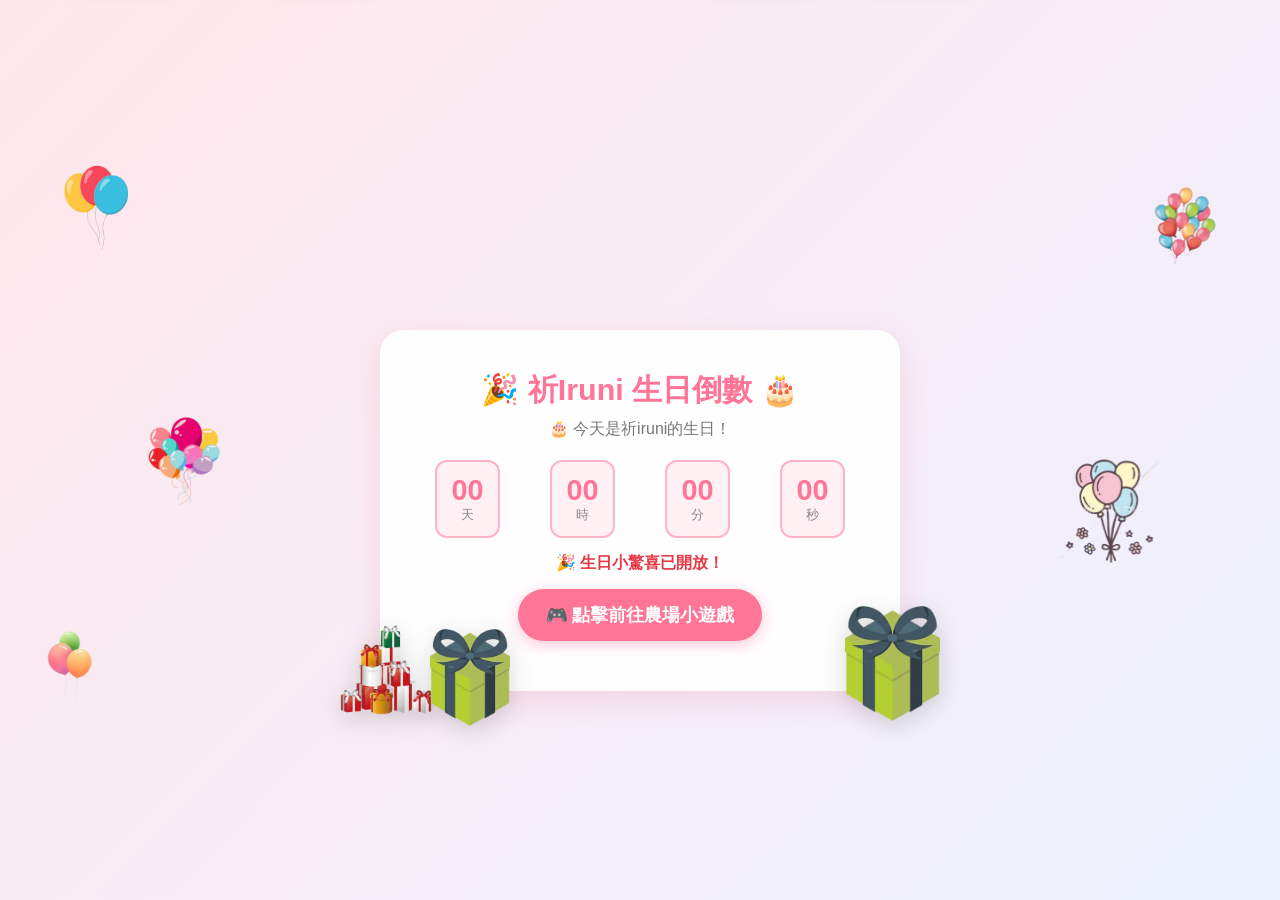
<file: index.html>
<!DOCTYPE html>
<html lang="zh-TW">
<head>
  <meta charset="UTF-8">
  <meta name="viewport" content="width=device-width, initial-scale=1.0">
  <title>祈魯尼生日倒數</title>
  <style>
    :root {
      --primary-color: #ff7597;
      --accent-color: #ffb3c6;
      --text-color: #4a3e3d;
    }

    * { box-sizing: border-box; margin: 0; padding: 0; font-family: 'Segoe UI', Tahoma, Geneva, Verdana, sans-serif; }

    body {
      background: linear-gradient(135deg, #ffe6eb 0%, #edf2ff 100%);
      color: var(--text-color);
      min-height: 100vh;
      display: flex;
      flex-direction: column;
      align-items: center;
      justify-content: center;
      text-align: center;
      padding: 20px;
      overflow-x: hidden;
      position: relative;
    }

    /* 滿版頂部橫幅 */
    .top-banner {
      position: absolute;
      top: 0; left: 0;
      width: 100vw; height: auto; max-height: 200px;
      object-fit: cover; object-position: top center;
      z-index: 15; pointer-events: none;
    }

    /* 低語文字容器 (不影響滑鼠點擊) */
    #whisper-container {
      position: fixed;
      top: 0; left: 0;
      width: 100vw; height: 100vh;
      pointer-events: none;
      z-index: 3;
      overflow: hidden;
    }

    /* 隨機出現的低語單字樣式 */
    .whisper-text {
      position: absolute;
      white-space: nowrap;
      font-weight: 900;
      user-select: none;
      pointer-events: none;
      animation: whisperFade 4s ease-out forwards;
      letter-spacing: 2px;
    }

    /* 低語出現與淡出動畫 */
    @keyframes whisperFade {
      0% {
        opacity: 0;
        transform: translate(0, 0) scale(0.8);
      }
      20% {
        opacity: var(--max-opacity, 0.6);
      }
      80% {
        opacity: var(--max-opacity, 0.6);
      }
      100% {
        opacity: 0;
        transform: translate(var(--move-x, 0px), var(--move-y, -20px)) scale(1.05);
      }
    }

    /* 背景氣球 */
    .balloon-deco {
      position: absolute; width: 90px; height: auto;
      pointer-events: none; z-index: 2;
      animation: floatBalloon 4s ease-in-out infinite alternate;
    }
    .b-left-1 { left: 4%; top: 18%; animation-delay: 0s; }
    .b-left-2 { left: 10%; top: 45%; animation-delay: 1.5s; width: 110px; }
    .b-left-3 { left: 2%; top: 70%; animation-delay: 0.8s; }
    .b-right-1 { right: 4%; top: 20%; animation-delay: 1s; }
    .b-right-2 { right: 9%; top: 50%; animation-delay: 2.2s; width: 105px; }

    @keyframes floatBalloon {
      0% { transform: translateY(0px) rotate(-4deg); }
      100% { transform: translateY(-18px) rotate(4deg); }
    }

    /* 主卡片容器 */
    .container {
      background: rgba(255, 255, 255, 0.93);
      padding: 40px 30px 50px;
      border-radius: 24px;
      box-shadow: 0 10px 30px rgba(255, 117, 151, 0.2);
      max-width: 520px; width: 100%;
      position: relative; z-index: 10;
      backdrop-filter: blur(5px);
      margin-top: 120px;
    }

    /* 角落禮物盒 */
    .gift-deco {
      position: absolute; bottom: -30px; width: 95px; height: auto;
      z-index: 12; filter: drop-shadow(0 6px 12px rgba(0,0,0,0.15));
      pointer-events: none;
    }
    .gift-1 { left: -40px; }
    .gift-2 { left: 50px; bottom: -35px; width: 80px; }
    .gift-3 { right: -40px; }

    h1 { color: var(--primary-color); margin-bottom: 8px; font-size: 1.9rem; }
    .subtitle { color: #777; margin-bottom: 20px; font-size: 1rem; }

    /* 倒數計時樣式 */
    .timer-box { display: flex; justify-content: space-around; margin: 15px 0; }
    .time-card {
      background: #fff0f3; padding: 12px; border-radius: 12px;
      min-width: 65px; border: 2px solid var(--accent-color);
    }
    .time-card span { display: block; font-size: 1.8rem; font-weight: bold; color: var(--primary-color); }
    .time-card .label { font-size: 0.8rem; color: #888; }

    .hidden { display: none !important; }

    .btn {
      background: var(--primary-color); color: white; border: none;
      padding: 14px 28px; font-size: 1.1rem; border-radius: 50px;
      cursor: pointer; font-weight: bold;
      box-shadow: 0 4px 15px rgba(255, 117, 151, 0.4);
      transition: all 0.2s ease; margin-top: 15px; text-decoration: none;
      display: inline-block;
    }
    .btn:hover { transform: translateY(-2px); box-shadow: 0 6px 20px rgba(255, 117, 151, 0.6); }

    /* 背景圖片雨 */
    #rain-container { position: fixed; top: 0; left: 0; width: 100vw; height: 100vh; pointer-events: none; z-index: 1; }
    .rain-drop { position: absolute; top: -120px; pointer-events: none; animation: fall linear infinite; filter: drop-shadow(0 4px 6px rgba(0,0,0,0.08)); }
    @keyframes fall {
      0% { transform: translateY(0px) rotate(0deg); opacity: 0.9; }
      100% { transform: translateY(115vh) rotate(360deg); opacity: 0.3; }
    }
  </style>
</head>
<body>

  <!-- 頂部橫幅 -->
  <img src="banner.png" alt="Banner" class="top-banner">

  <!-- 低語文字容器 -->
  <div id="whisper-container"></div>

  <!-- 背景氣球 -->
  <img src="balloon1.png" class="balloon-deco b-left-1" alt="Balloon 1">
  <img src="balloon2.png" class="balloon-deco b-left-2" alt="Balloon 2">
  <img src="balloon3.png" class="balloon-deco b-left-3" alt="Balloon 3">
  <img src="balloon4.png" class="balloon-deco b-right-1" alt="Balloon 4">
  <img src="balloon5.png" class="balloon-deco b-right-2" alt="Balloon 5">

  <div id="rain-container"></div>

  <!-- 主卡片 -->
  <div class="container">
    <img src="gift1.png" class="gift-deco gift-1" alt="Gift 1">
    <img src="gift2.png" class="gift-deco gift-2" alt="Gift 2">
    <img src="gift3.png" class="gift-deco gift-3" alt="Gift 3">

    <h1>🎉 祈Iruni 生日倒數 🎂</h1>
    <p class="subtitle" id="status-text">距離祈iruni的生日還有：</p>

    <div id="countdown-view">
      <div class="timer-box">
        <div class="time-card"><span id="days">00</span><div class="label">天</div></div>
        <div class="time-card"><span id="hours">00</span><div class="label">時</div></div>
        <div class="time-card"><span id="minutes">00</span><div class="label">分</div></div>
        <div class="time-card"><span id="seconds">00</span><div class="label">秒</div></div>
      </div>
    </div>

    <!-- 解鎖按鈕區 -->
    <div id="unlock-section" class="hidden">
      <p style="color: #e63946; font-weight: bold; margin-top: 10px;">🎉 生日小驚喜已開放！</p>
      <a href="game.html" class="btn">🎮 點擊前往農場小遊戲</a>
    </div>
  </div>

  <script>
    const BIRTHDAY_DATE = new Date("2026-09-29T00:00:01").getTime();
    const UNLOCK_BEFORE_MS = 90 * 60 * 1000; // 倒數最後 1.5 小時

    const daysEl = document.getElementById('days');
    const hoursEl = document.getElementById('hours');
    const minutesEl = document.getElementById('minutes');
    const secondsEl = document.getElementById('seconds');
    const unlockSection = document.getElementById('unlock-section');
    const statusText = document.getElementById('status-text');

    function updateCountdown() {
      const now = new Date().getTime();
      const distance = BIRTHDAY_DATE - now;

      if (distance <= UNLOCK_BEFORE_MS) {
        unlockSection.classList.remove('hidden');
      }

      if (distance <= 0) {
        statusText.innerText = "🎂 今天是祈iruni的生日！";
      }

      const days = Math.floor(distance / (1000 * 60 * 60 * 24));
      const hours = Math.floor((distance % (1000 * 60 * 60 * 24)) / (1000 * 60 * 60));
      const minutes = Math.floor((distance % (1000 * 60 * 60)) / (1000 * 60));
      const seconds = Math.floor((distance % (1000 * 60)) / 1000);

      daysEl.innerText = String(Math.max(0, days)).padStart(2, '0');
      hoursEl.innerText = String(Math.max(0, hours)).padStart(2, '0');
      minutesEl.innerText = String(Math.max(0, minutes)).padStart(2, '0');
      secondsEl.innerText = String(Math.max(0, seconds)).padStart(2, '0');
    }

    setInterval(updateCountdown, 1000);
    updateCountdown();

    // ----------------------------------------------------
    // 低語隨機生成系統 (1~2秒隨機挑選、無序隨機出現)
    // ----------------------------------------------------
    const whisperPhrases = [
      "生日快樂~~",
      "最後一個半小時?",
      "好期待...",
      "會是什麼呢?",
      "還要多久呢?"
    ];

    const whisperColors = [
      "rgba(255, 117, 151, ",
      "rgba(255, 179, 198, ",
      "rgba(230, 57, 70, ",
      "rgba(180, 100, 200, "
    ];

    const whisperContainer = document.getElementById('whisper-container');

    function spawnWhisper() {
      const el = document.createElement('div');
      el.classList.add('whisper-text');
      
      // 1. 隨機挑選句子
      const text = whisperPhrases[Math.floor(Math.random() * whisperPhrases.length)];
      el.innerText = text;

      // 2. 隨機大小 (1.2rem ~ 2.6rem)
      const fontSize = (Math.random() * 1.4 + 1.2).toFixed(1);
      el.style.fontSize = `${fontSize}rem`;

      // 3. 隨機色彩與不透明度 (0.3 ~ 0.6)
      const colorPrefix = whisperColors[Math.floor(Math.random() * whisperColors.length)];
      const maxOpacity = (Math.random() * 0.3 + 0.3).toFixed(2);
      el.style.color = `${colorPrefix}${maxOpacity})`;
      el.style.setProperty('--max-opacity', maxOpacity);

      // 隨機文字陰影 glow
      el.style.textShadow = `0 0 8px ${colorPrefix}0.4)`;

      // 4. 隨機位置 (避免貼太邊緣)
      const posX = Math.random() * 80 + 10; // 10vw ~ 90vw
      const posY = Math.random() * 80 + 10; // 10vh ~ 90vh
      el.style.left = `${posX}vw`;
      el.style.top = `${posY}vh`;

      // 5. 隨機漂移方向 (-40px ~ 40px)
      const moveX = (Math.random() * 80 - 40).toFixed(0);
      const moveY = (Math.random() * 80 - 40).toFixed(0);
      el.style.setProperty('--move-x', `${moveX}px`);
      el.style.setProperty('--move-y', `${moveY}px`);

      whisperContainer.appendChild(el);

      // 動畫結束後自動銷毀 DOM 節點，防止佔用記憶體
      setTimeout(() => {
        el.remove();
      }, 4000);

      // 設定下一次生成的隨機時間 (1000ms ~ 2000ms 之間)
      const nextDelay = Math.floor(Math.random() * 1000) + 1000;
      setTimeout(spawnWhisper, nextDelay);
    }

    // 啟動低語系統
    spawnWhisper();

    // 圖片雨生成
    const rainContainer = document.getElementById('rain-container');
    for (let i = 0; i < 25; i++) {
      const img = document.createElement('img');
      img.src = `iruni${Math.floor(Math.random() * 6) + 1}.png`;
      img.classList.add('rain-drop');
      const size = Math.random() * 50 + 60;
      img.style.left = `${Math.random() * 100}vw`;
      img.style.width = `${size}px`;
      img.style.height = `${size}px`;
      img.style.animationDuration = `${Math.random() * 4 + 3.5}s`;
      img.style.animationDelay = `${Math.random() * 5}s`;
      rainContainer.appendChild(img);
    }
  </script>
</body>
</html>
</file>
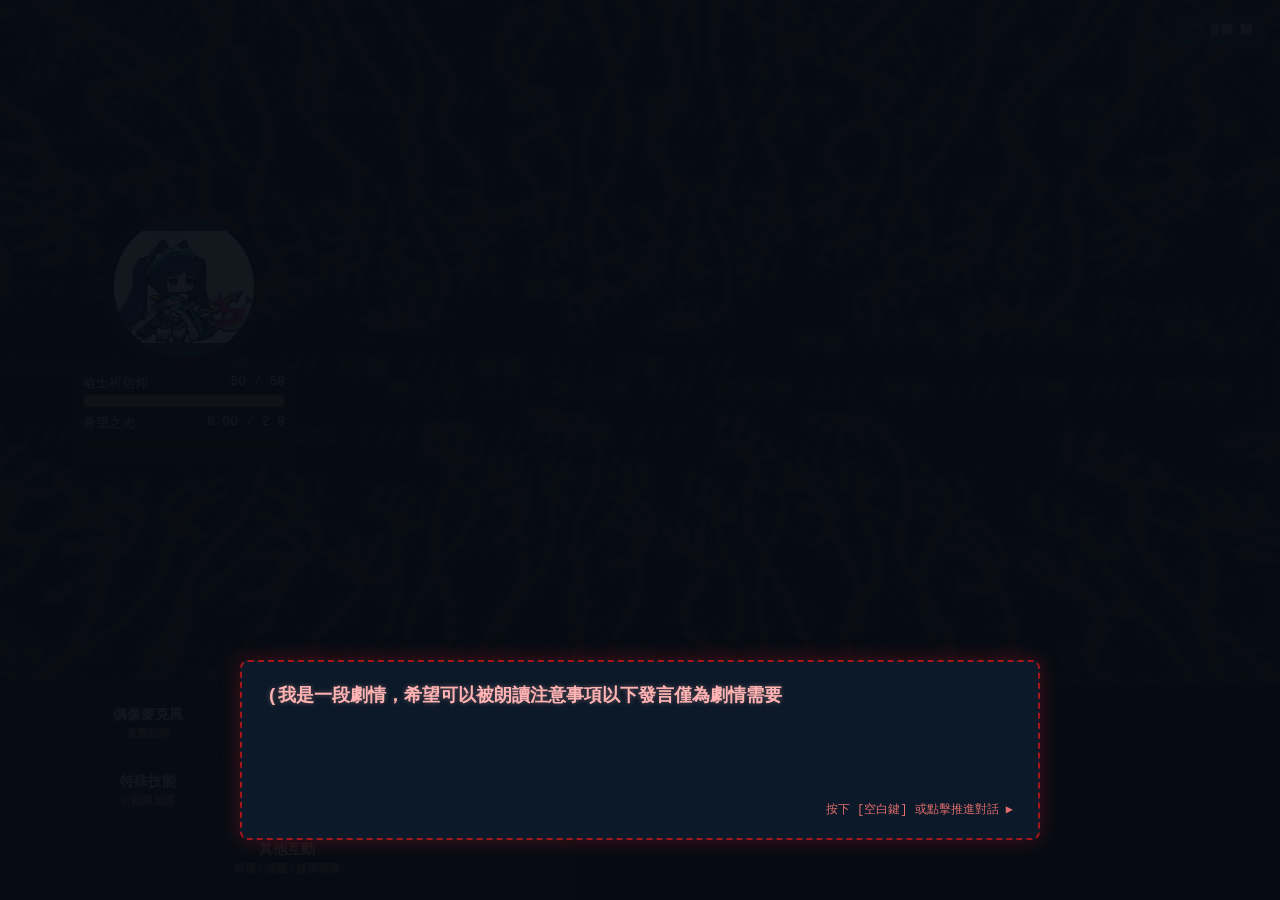
<file: realgame.html>
<!DOCTYPE html>
<html lang="zh-TW">
<head>
    <meta charset="UTF-8">
    <meta name="viewport" content="width=device-width, initial-scale=1.0">
    <title>祈Iruni的偶像救贖之旅 - 扭曲森林篇</title>
    <style>
        :root {
            --timing-blink: 1.2s;
            --timing-pulse: 0.8s;
            --timing-shake: 0.4s;
            --timing-impact: 0.25s;
            --timing-feedback: 0.8s;
            --timing-BOSS-Intro-webp: 1.2s;
            --timing-sad-webp: 0.45s;
            --timing-beam: 0.28s;
            --timing-mad-webp: 0.7s;
            --timing-enemy-advance: 0.6s;
            --timing-enemy-return: 0.45s;
            --size-iruni-png: 140px;
            --size-tniny-webp: 90px;
            --size-BOSS-Intro-webp: 240px;
            --size-sad-webp: 46px;
            --size-mad-webp: 48px;
        }

        * { box-sizing: border-box; }
        html, body {
            margin: 0; padding: 0;
            width: 100vw; height: 100vh;
            background-color: #0b131d; color: #ffffff;
            font-family: "Courier New", "Microsoft JhengHei", monospace;
            overflow: hidden;
        }

        .game-container {
            width: 100vw; height: 100vh;
            background-color: #111c2e;
            display: flex; flex-direction: column;
            overflow: hidden; position: relative;
        }

        /* --- 對話式劇情 overlay 樣式 --- */
        .story-screen {
            position: absolute; top: 0; left: 0;
            width: 100vw; height: 100vh;
            background-color: rgba(7, 12, 20, 0.95);
            z-index: 500;
            display: flex; flex-direction: column;
            justify-content: flex-end; align-items: center;
            padding: 40px; box-sizing: border-box;
            cursor: pointer;
        }
        .story-dialog-box {
            width: 100%; max-width: 800px; height: 180px;
            border: 2px dashed #a4161a; border-radius: 8px;
            background: rgba(13, 27, 42, 0.95);
            padding: 20px 25px;
            display: flex; flex-direction: column; justify-content: space-between;
            box-shadow: 0 0 20px rgba(164, 22, 26, 0.4);
            margin-bottom: 20px;
            transition: all 0.5s ease;
        }
        .story-text {
            color: #ffb3b3;
            font-size: 18px; line-height: 1.6;
            font-weight: bold;
            white-space: pre-wrap;
            text-shadow: 0 0 5px rgba(255, 179, 179, 0.4);
            min-height: 80px;
        }
        .story-hint {
            align-self: flex-end;
            font-size: 12px; color: #e06d6d;
            animation: blink var(--timing-blink) infinite;
        }
        @keyframes blink {
            0%, 100% { opacity: 1; }
            50% { opacity: 0.3; }
        }

        .music-btn {
            position: absolute; top: 15px; right: 15px; z-index: 100;
            background: rgba(27, 38, 59, 0.85); color: #ffb3b3;
            border: 1px dashed #a4161a; border-radius: 6px;
            padding: 6px 12px; font-size: 12px; font-weight: bold;
            cursor: pointer; transition: all 0.3s;
        }
        .music-btn:hover { background: #3a1114; color: #fff; }

        .battle-screen {
            flex: 1; display: grid;
            grid-template-columns: minmax(180px, 1fr) minmax(180px, 2fr) minmax(180px, 1fr);
            align-items: center; justify-items: center;
            column-gap: 24px; padding: 20px 40px;
            background: url('bg.png') center/cover no-repeat;
            position: relative; overflow: hidden;
            transition: background 0.5s ease;
        }
        .battle-screen.bg-stage-2 {
            background: url('bg2.png') center/cover no-repeat, url('bg.png') center/cover no-repeat;
        }

        .battle-screen::before {
            content: ""; position: absolute; top: 0; left: 0; width: 100%; height: 100%;
            background: rgba(11, 19, 29, 0.5); pointer-events: none; z-index: 1;
        }

        .ticker-layer {
            position: absolute; top: 0; left: 0; width: 100%; height: 100%;
            pointer-events: none; z-index: 1; overflow: hidden; opacity: 0.25;
        }
        .ticker-line {
            position: absolute; white-space: nowrap; font-weight: 900;
            color: #a4161a; text-shadow: 0 0 8px rgba(164, 22, 26, 0.8);
            font-size: 22px; letter-spacing: 4px; user-select: none;
            transition: color 0.5s;
        }
        
        .character { width: 220px; text-align: center; position: relative; z-index: 2; }
        #playerChar { grid-column: 1; }
        .minions-zone {
            grid-column: 2; display: flex; flex-direction: row;
            align-items: center; justify-content: center; flex-wrap: wrap;
            gap: 15px; width: 100%; max-width: 380px; z-index: 2;
            transform: translateX(240px);
        }
        #bossChar { grid-column: 3; }
        .minion-card {
            width: 165px; background: transparent; border: none;
            padding: 8px; border-radius: 6px; text-align: center; cursor: pointer;
            transition: transform 0.2s, box-shadow 0.2s;
        }
        .minion-card:hover { transform: scale(1.05); }
        .minion-card.selected { box-shadow: 0 0 12px rgba(255, 183, 3, 0.75); }
        .character-name, .minion-name { display: none; }
        
        .avatar {
            width: var(--size-iruni-png); height: var(--size-iruni-png);
            background-color: #1b263b; border-radius: 50%;
            margin: 0 auto 8px auto;
            display: flex; justify-content: center; align-items: center;
            font-size: 40px; border: none;
            transition: transform 0.9s cubic-bezier(0.25, 1, 0.5, 1), border-color 0.5s; position: relative;
            box-shadow: 0 0 15px rgba(164, 22, 26, 0.4);
        }
        .player-avatar { border-color: #d90429; background-color: #1d3557; box-shadow: 0 0 15px rgba(217, 4, 41, 0.4); }
        .boss-avatar { border-color: #e63946; background-color: transparent; }
        .avatar-image { width: 100%; height: 100%; object-fit: contain; border-radius: 50%; }
        .avatar-fallback, .minion-fallback { display: none; }
        .avatar-image[hidden] + .avatar-fallback,
        .minion-image[hidden] + .minion-fallback { display: inline; }
        .minion-image { width: var(--size-tniny-webp); height: var(--size-tniny-webp); object-fit: contain; }

        .buff-container {
            position: absolute; top: -25px; left: 50%; transform: translateX(-50%);
            display: flex; gap: 4px; flex-wrap: wrap; justify-content: center; z-index: 10; width: 260px;
        }
        .buff-tag {
            font-size: 11px; padding: 2px 6px; border-radius: 10px; font-weight: bold;
            box-shadow: 0 0 6px rgba(255,255,255,0.3); display: none; white-space: nowrap; margin-bottom: 2px;
        }
        .tag-blessing { background: #660708; color: white; }
        .tag-harden { background: #6c757d; color: #f8f9fa; border: 1px solid #adb5bd; }
        .tag-speed { background: #ffb703; color: #000; }
        .tag-def { background: #880e4f; color: white; }
        .tag-taunt { background: #f72585; color: white; }
        .tag-poison-weapon { background: #560bad; color: white; }
        .tag-poison { background: #52b788; color: #081c15; }
        .tag-grief { background: #a4161a; color: #fff; }
        .tag-pressure { background: #e63946; color: white; }
        .tag-charge { background: #d90429; color: #ffb703; border: 1px solid #ffb703; animation: pulse var(--timing-pulse) infinite; }

        @keyframes pulse {
            0% { opacity: 0.6; }
            50% { opacity: 1; transform: scale(1.05); }
            100% { opacity: 0.6; }
        }

        .avatar.attack-dash { transform: translateX(380px) scale(1.2); }
        .avatar.hit-shake { animation: shake var(--timing-shake) ease-in-out; }
        .enemy-advance { transform: translateX(var(--enemy-shift, -220px)) scale(1.12); transition: transform var(--timing-enemy-advance) ease-out; }
        .minion-card.enemy-advance { transform: translateX(var(--enemy-shift, -140px)) scale(1.08); }
        .enemy-impact { animation: enemyImpact var(--timing-impact) ease-in-out; }
        .standing-impact { animation: standingImpact var(--timing-impact) ease-in-out; }
        @keyframes standingImpact {
            0%, 100% { transform: scale(1); }
            50% { transform: scale(1.18); }
        }
        @keyframes enemyImpact {
            0%, 100% { transform: translateX(var(--enemy-shift, -150px)) scale(1.12); }
            50% { transform: translateX(calc(var(--enemy-shift, -150px) + var(--impact-shift, -35px))) scale(1.2); }
        }
        @keyframes minionImpact {
            0%, 100% { transform: translateX(var(--enemy-shift, -90px)) scale(1.08); }
            50% { transform: translateX(calc(var(--enemy-shift, -90px) + var(--impact-shift, -25px))) scale(1.14); }
        }
        .minion-card.enemy-impact { animation-name: minionImpact; }
        .enemy-return { transform: translateX(0) scale(1); transition: transform var(--timing-enemy-return) ease-in; }
        @keyframes shake {
            0% { transform: translateX(0); }
            25% { transform: translateX(-15px) rotate(-5deg); }
            50% { transform: translateX(15px) rotate(5deg); }
            75% { transform: translateX(-10px); }
            100% { transform: translateX(0); }
        }

        .feedback-text {
            position: absolute; top: -20px; left: 50%;
            transform: translateX(-50%); font-size: 26px; font-weight: 900;
            font-style: italic; pointer-events: none; z-index: 99; white-space: nowrap;
            animation: popUp var(--timing-feedback) ease-out forwards;
        }
        #battleScreen > .feedback-text { top: 45%; left: 50%; }
        #playerChar > .feedback-text { color: #90ee90; text-shadow: 0 0 10px #168a45; }
        .enemy-reaction-hint {
            position: absolute; left: 50%; bottom: 205px; transform: translateX(-50%);
            z-index: 101; display: none; padding: 8px 14px;
            background: rgba(13, 27, 42, 0.95); border: 2px solid #ffb703;
            border-radius: 8px; color: #ffb703; font-size: 14px; font-weight: bold;
            box-shadow: 0 0 14px rgba(255, 183, 3, 0.5); pointer-events: none;
        }
        .boss-entrance {
            position: absolute; left: 50%; top: 50%; z-index: 120;
            width: var(--size-BOSS-Intro-webp); height: var(--size-BOSS-Intro-webp); display: none; pointer-events: none;
            transform: translate(-50%, -50%) scale(0.2); opacity: 0;
        }
        .boss-entrance.active { display: block; animation: bossEntrance var(--timing-BOSS-Intro-webp) ease-out forwards; }
        .boss-intro-hidden { opacity: 0; }
        .boss-entrance img { width: 100%; height: 100%; object-fit: contain; }
        @keyframes bossEntrance {
            0% { opacity: 0; transform: translate(-50%, -50%) scale(0.2) rotate(-12deg); }
            60% { opacity: 1; transform: translate(-50%, -50%) scale(1.15) rotate(4deg); }
            100% { opacity: 1; transform: translate(-50%, -50%) scale(1) rotate(0); }
        }
        .boss-sad-projectile {
            position: absolute; z-index: 90; width: var(--size-sad-webp); height: var(--size-sad-webp);
            object-fit: contain; pointer-events: none;
            animation: sadFly var(--timing-sad-webp) ease-in forwards;
        }
        @keyframes sadFly {
            0% { right: 22%; top: 42%; opacity: 1; transform: scale(0.7) rotate(0); }
            100% { right: 62%; top: 42%; opacity: 0; transform: scale(1.1) rotate(-20deg); }
        }
        .blood-beam {
            position: absolute; z-index: 80; height: 5px; border-radius: 99px;
            background: #e00020; box-shadow: 0 0 10px #ff1738, 0 0 22px #a00018;
            transform-origin: right center; pointer-events: none;
            animation: bloodBeamFade var(--timing-beam) ease-out forwards;
        }
        @keyframes bloodBeamFade { from { opacity: 0.95; } to { opacity: 0; } }
        .mad-mark {
            position: absolute; left: 50%; top: calc(var(--size-mad-webp) * -1); width: var(--size-mad-webp); height: var(--size-mad-webp);
            transform: translateX(-50%); z-index: 120; object-fit: contain;
            animation: madMarkPop var(--timing-mad-webp) ease-out forwards; pointer-events: none;
        }
        @keyframes madMarkPop {
            0% { opacity: 0; transform: translateX(-50%) scale(0.4) rotate(-12deg); }
            25% { opacity: 1; transform: translateX(-50%) scale(1.15) rotate(8deg); }
            100% { opacity: 0; transform: translateX(-50%) scale(1) rotate(0); }
        }
        @keyframes popUp {
            0% { opacity: 0; transform: translate(-50%, 10px) scale(0.5); }
            30% { opacity: 1; transform: translate(-50%, -25px) scale(1.3); }
            100% { opacity: 0; transform: translate(-50%, -55px) scale(1); }
        }

        .fb-perfect { color: #ffb703; text-shadow: 0 0 10px #fb8500, 0 0 20px #d00000; }
        .fb-excellent { color: #e63946; text-shadow: 0 0 10px #a4161a; }
        .fb-great { color: #ffb3b3; text-shadow: 0 0 10px #660708; }
        .fb-bad { color: #e63946; text-shadow: 0 0 10px #d90429; }
        .fb-poison { color: #52b788; text-shadow: 0 0 10px #1b4332; }
        .fb-kill { color: #ff0055; text-shadow: 0 0 15px #ff0000; font-size: 36px; }

        .stat-group { text-align: left; margin-top: 6px; font-size: 13px; background: rgba(13, 27, 42, 0.85); padding: 8px; border-radius: 6px; border: 1px solid #3a1114; transition: border-color 0.5s; }
        .stat-label { display: flex; justify-content: space-between; margin-bottom: 2px; }
        .hp-bar-container, .prayer-bar-container {
            width: 100%; background-color: #0b131d; height: 14px;
            border-radius: 4px; overflow: hidden; border: 1px solid #3a1114; margin-bottom: 6px;
            transition: border-color 0.5s;
        }
        .hp-bar { height: 100%; width: 100%; background-color: #e06d6d; transition: width 0.3s; }
        .boss-hp { background-color: #e63946; }
        .minion-hp { background-color: #fca311; }
        .prayer-bar { height: 100%; width: 0%; background-color: #a4161a; transition: width 0.3s, background-color 0.5s; }

        .qte-bar-overlay {
            position: absolute; bottom: 230px; left: 50%;
            transform: translateX(-50%); width: 380px; background: rgba(13, 27, 42, 0.95);
            border: 2px dashed #a4161a; border-radius: 12px; padding: 10px;
            text-align: center; display: none; z-index: 100;
            transition: border-color 0.5s;
        }
        .qte-hint { font-size: 13px; color: #ffb3b3; font-weight: bold; margin-bottom: 6px; transition: color 0.5s; }
        .qte-bar {
            width: 100%; height: 16px; background-color: #0b131d;
            border-radius: 6px; position: relative; overflow: hidden; border: 1px solid #a4161a;
            transition: border-color 0.5s;
        }
        .qte-target { position: absolute; left: 65%; width: 22%; height: 100%; background-color: #3a1114; transition: background-color 0.5s; }
        .qte-perfect { position: absolute; left: 72%; width: 8%; height: 100%; background-color: #a4161a; z-index: 2; transition: background-color 0.5s; }
        .qte-cursor { position: absolute; left: 0%; width: 4px; height: 100%; background-color: #fff; z-index: 3; }

        .control-panel { height: 220px; display: flex; background-color: #070c14; border-top: 2px dashed #3a1114; z-index: 5; transition: border-color 0.5s; }
        .menu-section {
            width: 45%; padding: 12px; display: grid;
            grid-template-columns: repeat(2, 1fr); gap: 8px; border-right: 2px dashed #3a1114;
            transition: border-color 0.5s;
        }
        .menu-btn {
            background-color: #111c2e; color: #ffdede; border: 1px dashed #a4161a; border-radius: 4px;
            font-size: 14px; font-weight: bold; cursor: pointer;
            display: flex; flex-direction: column; justify-content: center; align-items: center; padding: 6px;
            transition: all 0.2s;
        }
        .menu-btn:hover:not(:disabled) { background-color: #3a1114; color: #fff; }
        .menu-btn:disabled { background-color: #0b131d; color: #4a2829; border-color: #1b1213; cursor: not-allowed; }
        .btn-other { grid-column: span 2; }
        .btn-sub { font-size: 11px; color: #e06d6d; margin-top: 2px; transition: color 0.5s; }

        .log-section {
            flex: 1; padding: 14px; background-color: #05080c;
            overflow-y: auto; font-size: 13px; line-height: 1.6; color: #e2e8f0;
        }
        .log-entry { margin-bottom: 4px; }
        .log-player { color: #ffb3b3; }
        .log-boss { color: #e63946; }
        .log-system { color: #ffb703; }
        .log-prayer { color: #a4161a; }
        .log-qte { color: #f72585; font-weight: bold; }
        .log-poison { color: #52b788; }
        .log-danger { color: #ff3333; font-weight: bold; }
        
        .target-selector {
            font-size: 12px; color: #ffb3b3; margin-bottom: 4px; grid-column: span 2; text-align: center;
        }

        /* --- 二階段淡藍色佈景主題樣式 --- */
        body.stage-2-theme .story-dialog-box {
            border-color: #48cae4;
            box-shadow: 0 0 20px rgba(72, 202, 228, 0.4);
        }
        body.stage-2-theme .story-text { color: #ade8f4; text-shadow: 0 0 5px rgba(173, 232, 244, 0.4); }
        body.stage-2-theme .story-hint { color: #90e0ef; }
        body.stage-2-theme .music-btn { border-color: #48cae4; color: #ade8f4; }
        body.stage-2-theme .music-btn:hover { background: #0077b6; color: #fff; }
        body.stage-2-theme .ticker-layer .ticker-line { color: #48cae4; text-shadow: 0 0 8px rgba(72, 202, 228, 0.8); }
        body.stage-2-theme .minion-card { border-color: #48cae4; }
        body.stage-2-theme .minion-card:hover { border-color: #ade8f4; }
        body.stage-2-theme .avatar { border-color: #48cae4; box-shadow: 0 0 15px rgba(72, 202, 228, 0.4); }
        body.stage-2-theme .player-avatar { border-color: #00b4d8; background-color: #03045e; box-shadow: 0 0 15px rgba(0, 180, 216, 0.4); }
        body.stage-2-theme .stat-group { border-color: #0077b6; }
        body.stage-2-theme .hp-bar-container, body.stage-2-theme .prayer-bar-container { border-color: #0077b6; }
        body.stage-2-theme .prayer-bar { background-color: #00b4d8; }   
        body.stage-2-theme .qte-bar-overlay { border-color: #48cae4; }
        body.stage-2-theme .qte-hint { color: #ade8f4; }
        body.stage-2-theme .qte-bar { border-color: #48cae4; }
        body.stage-2-theme .qte-target { background-color: #0077b6; }
        body.stage-2-theme .qte-perfect { background-color: #48cae4; }
        body.stage-2-theme .control-panel { border-top-color: #0077b6; }
        body.stage-2-theme .menu-section { border-right-color: #0077b6; }
        body.stage-2-theme .menu-btn { border-color: #48cae4; color: #ade8f4; }
        body.stage-2-theme .menu-btn:hover:not(:disabled) { background-color: #0077b6; color: #fff; }
        body.stage-2-theme .menu-btn:disabled { border-color: #1a3a4b; color: #335566; }
        body.stage-2-theme .btn-sub { color: #90e0ef; }
        body.stage-2-theme .target-selector { color: #ade8f4; }
        body.stage-2-theme .log-prayer { color: #48cae4; }

        @media (max-width: 900px) {
            :root {
                --size-iruni-png: 110px;
                --size-tniny-webp: 68px;
                --size-BOSS-Intro-webp: 190px;
                --size-sad-webp: 38px;
                --size-mad-webp: 40px;
            }

            .battle-screen {
                grid-template-columns: minmax(130px, 1fr) minmax(140px, 1.4fr) minmax(130px, 1fr);
                column-gap: 8px;
                padding: 16px 10px;
            }
            .character { width: 150px; }
            .minion-card { width: 110px; padding: 4px; }
            .minions-zone { transform: translateX(100px); }
        }
    </style>    
</head>
<body>

<audio id="bgm" src="realmusic.mp3" loop></audio>

<!-- 對話框劇情 Overlay -->
<div class="story-screen" id="storyScreen" onclick="handleDialogueClick()">
    <div class="story-dialog-box">
        <div class="story-text" id="storyText"></div>
        <div class="story-hint">按下 [空白鍵] 或點擊推進對話 ▶</div>
    </div>
</div>

<div class="game-container">
    <button class="music-btn" id="musicBtn" onclick="toggleMusic()">🎵 音樂: 關</button>
        <div class="enemy-reaction-hint" id="enemyReactionHint">按下 [空白鍵] 閃避 / 防禦！</div>

    <div class="qte-bar-overlay" id="qteOverlay">
        <div class="qte-hint" id="qteHint">按下 [空白鍵] 淨化森林</div>
        <div class="qte-bar">
            <div class="qte-target" id="qteTarget"></div>
            <div class="qte-perfect" id="qtePerfect"></div>
            <div class="qte-cursor" id="qteCursor"></div>
        </div>
    </div>

    <div class="battle-screen" id="battleScreen">
        <div class="ticker-layer" id="tickerLayer"></div>
        <div class="boss-entrance" id="bossEntrance"><img src="BOSS_Intro.webp" alt="Boss 入場"></div>

        <div class="character" id="playerChar">
            <div class="buff-container">
                <div class="buff-tag tag-blessing" id="blessingTag">天使加護 (3)</div>
                <div class="buff-tag tag-def" id="defTag">🛡️ 防禦準備</div>
                <div class="buff-tag tag-harden" id="hardenTag">🗿 硬化中</div>
                <div class="buff-tag tag-speed" id="speedTag">⚡ 速度 (2層)</div>
                <div class="buff-tag tag-taunt" id="tauntTag">😏 腹黑嘲諷</div>
                <div class="buff-tag tag-poison-weapon" id="poisonWeaponTag">🧪 甜美陷阱</div>
                <div class="buff-tag tag-grief" id="griefTag">😭 悲傷 (3)</div>
                <div class="buff-tag tag-pressure" id="pressureTag">🤯 壓力 (0層)</div>
            </div>
            <div class="avatar player-avatar" id="playerAvatar">
                <img class="avatar-image" src="iruni.png" alt="祈Iruni" onerror="this.hidden=true">
                <span class="avatar-fallback">🎤</span>
            </div>
            <div class="character-name"><strong>祈Iruni</strong></div>
            <div class="stat-group">
                <div class="stat-label"><span>哈士祈信仰</span><span><span id="playerHpText">50</span> / 50</span></div>
                <div class="hp-bar-container"><div id="playerHpBar" class="hp-bar"></div></div>
                <div class="stat-label"><span>希望之光</span><span><span id="playerPrayerText">0.0</span> / 2.0</span></div>
                <div class="prayer-bar-container"><div id="playerPrayerBar" class="prayer-bar"></div></div>
            </div>
        </div>

        <div class="minions-zone" id="minionsZone"></div>

        <div class="character boss-intro-hidden" id="bossChar">
            <div class="buff-container">
                <div class="buff-tag tag-poison" id="bossPoisonTag">☣️ 中毒 (3)</div>
                <div class="buff-tag tag-charge" id="bossChargeTag">💀 苦痛蓄力中!</div>
            </div>
            <div class="avatar boss-avatar" id="bossAvatar">
                <img class="avatar-image" id="bossImage" src="BOSS_Idle.webp" alt="噩夢陰影" onerror="this.hidden=true">
                <span class="avatar-fallback">👁️</span>
            </div>
            <div class="character-name"><strong>噩夢陰影</strong></div>
            <div class="stat-group">
                <div class="stat-label"><span>心靈陰影</span><span><span id="bossHpText">???</span> / <span id="bossMaxHpText">300</span></span></div>
                <div class="hp-bar-container"><div id="bossHpBar" class="hp-bar boss-hp"></div></div>
            </div>
        </div>
    </div>

    <div class="control-panel">
        <div class="menu-section" id="menuSection"></div>
        <div class="log-section" id="battleLog">
            <div class="log-entry log-system">🌲 祈Iruni 踏入了被黑暗塗鴉扭曲的迷失森林... 準備好用歌聲療癒一切！</div>
        </div>
    </div>
</div>

<script>
    let storyLines = [];
    let currentLineIndex = 0;
    let isStoryActive = true;
    let isTyping = false;
    let currentTypingTimer = null;
    let currentFullText = "";
    let storyMode = 'intro';

    let deathCount = 0;
    let bossMaxHpBase = 300;
    let bossAtkMultiplier = 1.0;

    function typeWriter(text, elementId, speed = 40, onComplete) {
        const el = document.getElementById(elementId);
        el.innerText = "";
        let i = 0;
        isTyping = true;
        currentFullText = text;

        function type() {
            if (i < text.length) {
                el.innerText += text.charAt(i);
                i++;
                currentTypingTimer = setTimeout(type, speed);
            } else {
                isTyping = false;
                if (onComplete) onComplete();
            }
        }
        type();
    }

    function handleDialogueClick() {
        if (!isStoryActive) return;
        if (isTyping) {
            clearTimeout(currentTypingTimer);
            document.getElementById('storyText').innerText = currentFullText;
            isTyping = false;
            return;
        }
        currentLineIndex++;
        showCurrentLine();
    }

    // 遊戲開始：讀取 story.txt
    async function loadStoryText() {
        let textContent = await fetch('story.txt').then(res => res.ok ? res.text() : null).catch(() => null);
        if (textContent) {
            storyLines = textContent.split('\n').filter(line => line.trim() !== '');
        } else {
            storyLines = getFallbackIntroStory();
        }
        startStory('intro', storyLines);
    }

    // 死亡時的劇情讀取邏輯
    async function loadDeathStoryText() {
        deathCount++;
        
        // 若死亡達到第三次（或以上），切換音樂、背景並讀取 story2.txt
        if (deathCount >= 3) {
            const bgmAudio = document.getElementById('bgm');
            if (bgmAudio) {
                bgmAudio.src = 'music2.mp3';
                if (isMusicPlaying) {
                    bgmAudio.play().catch(err => console.log('音樂自動播放受阻', err));
                }
            }
            const battleScreen = document.getElementById('battleScreen');
            if (battleScreen) {
                battleScreen.classList.add('bg-stage-2');
            }
            // 套用第二階段淡藍色佈景主題
            document.body.classList.add('stage-2-theme');

            addLog(`🔄 【階段轉變】死亡次數已達 3 次！背景切換為 bg2.png，音樂切換為 music2.mp3！選單佈景轉為淡藍色！`, 'log-system');

            let story2Content = await fetch('story2.txt').then(res => res.ok ? res.text() : null).catch(() => null);
            if (story2Content) {
                return story2Content.split('\n').filter(line => line.trim() !== '');
            }
        }

        // 一般死亡：讀取 dead.txt
        let deadContent = await fetch('dead.txt').then(res => res.ok ? res.text() : null).catch(() => null);
        if (deadContent) {
            return deadContent.split('\n').filter(line => line.trim() !== '');
        }

        return getFallbackDeathStory();
    }

    function getFallbackIntroStory() {
        return [
            "數位虛擬的邊界開始崩塌，深藍色的資料流如星海般閃爍...",
            "祈Iruni 睜開雙眼，發現自己身處在一座被扭曲代碼交織而成的迷失森林中。",
            "—這裏是哪裏？直播訊號完全被切斷了，這樣要怎麼和哈士祈們見面啦……",
            "四周的黑暗中，無數名為「噩夢」的巨大陰影正帶著冰冷的惡意悄然逼近。",
            "身為天使的她輕輕勾起一抹腹黑又甜美的微笑：「竟然敢打擾本偶像的直播，看來你們這群陰影是想嚐嚐懲罰囉！」"
        ];
    }

    function getFallbackDeathStory() {
        return [
            "視線逐漸模糊，直播間的畫面最終定格在滿屏的雪花雜訊中……",
            "—嗚，肉桂捲和司康還沒吃夠呢，居然在這裡翻車了嗎……",
            `遠處的黑暗深處，忽然亮起了一點熟悉而溫暖的螢光（第 ${deathCount} 次倒下）。`,
            "「祈Iruni，不要放棄！我們還要聽妳唱歌、陪妳一起走到最後！」",
            "這股溫暖的粉絲信仰之力重新注入胸口，讓天使的羽翼再次綻放光芒！"
        ];
    }

    async function startStory(mode, lines) {
        storyMode = mode;
        if (mode === 'death') {
            storyLines = await loadDeathStoryText();
        } else {
            storyLines = lines;
        }
        currentLineIndex = 0;
        isStoryActive = true;
        document.getElementById('storyScreen').style.display = 'flex';
        showCurrentLine();
    }

    function showCurrentLine() {
        if (currentLineIndex < storyLines.length) {
            typeWriter(storyLines[currentLineIndex], 'storyText');
        } else {
            finishStory();
        }
    }

    const bossImageCache = new Map();

    function preloadBossImage(src) {
        if (!bossImageCache.has(src)) {
            bossImageCache.set(src, new Promise((resolve) => {
                const preload = new Image();
                preload.onload = resolve;
                preload.onerror = resolve;
                preload.src = src;
            }));
        }
        return bossImageCache.get(src);
    }

    function setBossImage(src) {
        const image = document.getElementById('bossImage');
        if (image) {
            image.hidden = false;
            image.src = src;
        }
    }

    const animationTiming = {
        'BOSS_mad1.webp': 260,
        'boss_mad2.webp': 260,
        'BOSS_mad3.webp': 260,
        'boss_sad1.webp': 260,
        'BOSS_sad2.webp': 260,
        'BOSS_sad3.webp': 260,
        'BOSS_sad4.webp': 260,
        'BOSS_PAIN1.webp': 650,
        'BOSS_PAIN2.webp': 650,
        'BOSS_PAIN3.webp': 650,
        'BOSS_Intro.webp': 1200,
        feedback: 800,
        'mad.webp': 750,
        beam: 300,
        beamInterval: 750,
        'sad.webp': 500,
        enemyAdvance: 600,
        enemyImpact: 250,
        enemyReturn: 450,
        hitShake: 400,
        reactionStart: 80,
        reactionImpact: 125,
        storyTransition: 1000,
        turnPause: 1000,
        longTurnPause: 1500,
        minionPause: 300,
        extraTurnPause: 500
    };

    function wait(ms) {
        return new Promise(resolve => setTimeout(resolve, ms));
    }

    async function playBossFrames(frames, frameTime = null, pressureBeams = false, onFrame) {
        for (let index = 0; index < frames.length; index++) {
            await preloadBossImage(frames[index]);
            setBossImage(frames[index]);
            if (onFrame) onFrame(index);
            if (pressureBeams && (index === 1 || index === 2)) spawnBloodBeams(index === 1 ? 5 : 7);
            await wait(frameTime ?? animationTiming[frames[index]]);
        }
        await preloadBossImage('BOSS_Idle.webp');
        setBossImage('BOSS_Idle.webp');
    }

    function spawnMadMark() {
        const playerCharacter = document.getElementById('playerChar');
        const mark = document.createElement('img');
        mark.className = 'mad-mark';
        mark.src = 'mad.webp';
        mark.alt = '';
        playerCharacter.appendChild(mark);
        setTimeout(() => mark.remove(), animationTiming['mad.webp']);
    }

    function showStandingBossReaction(modeHint, callback) {
        waitForEnemyReaction(modeHint, callback);
    }

    function spawnBloodBeams(count) {
        const screen = document.getElementById('battleScreen');
        for (let index = 0; index < count; index++) {
            const beam = document.createElement('div');
            beam.className = 'blood-beam';
            beam.style.width = `${35 + Math.random() * 28}%`;
            beam.style.right = `${18 + Math.random() * 8}%`;
            beam.style.top = `${30 + Math.random() * 35}%`;
            beam.style.transform = `rotate(${Math.random() * 18 - 9}deg)`;
            screen.appendChild(beam);
            setTimeout(() => beam.remove(), animationTiming.beam);
        }
    }

    function startBloodBeamLoop() {
        let fired = 0;
        let timer = null;
        const fireNext = () => {
            if (fired >= 10) return;
            spawnLargeBloodBeam();
            fired++;
            timer = setTimeout(fireNext, animationTiming.beamInterval);
        };
        fireNext();
        return () => {
            if (timer) clearTimeout(timer);
        };
    }

    function spawnLargeBloodBeam() {
        const screen = document.getElementById('battleScreen');
        const boss = document.getElementById('bossAvatar');
        const player = document.getElementById('playerAvatar');
        if (!screen || !boss || !player) return;

        const screenRect = screen.getBoundingClientRect();
        const bossRect = boss.getBoundingClientRect();
        const playerRect = player.getBoundingClientRect();
        const startX = bossRect.left + bossRect.width / 2 - screenRect.left;
        const startY = bossRect.top + bossRect.height / 2 - screenRect.top;
        const targetX = playerRect.left + playerRect.width / 2 - screenRect.left;
        const targetY = playerRect.top + playerRect.height / 2 - screenRect.top;
        const deltaX = targetX - startX;
        const deltaY = targetY - startY;
        const length = Math.sqrt(deltaX ** 2 + deltaY ** 2);
        const angle = Math.atan2(deltaY, deltaX) * 180 / Math.PI;
        const beam = document.createElement('div');
        beam.className = 'blood-beam';
        beam.style.left = `${startX}px`;
        beam.style.top = `${startY}px`;
        beam.style.width = `${length}px`;
        beam.style.height = '10px';
        beam.style.transformOrigin = 'left center';
        beam.style.transform = `translateY(-50%) rotate(${angle}deg)`;
        screen.appendChild(beam);
        setTimeout(() => beam.remove(), animationTiming.beam);
    }

    function spawnSadProjectile() {
        const screen = document.getElementById('battleScreen');
        const projectile = document.createElement('img');
        projectile.className = 'boss-sad-projectile';
        projectile.src = 'sad.webp';
        projectile.alt = '';
        screen.appendChild(projectile);
        setTimeout(() => projectile.remove(), animationTiming['sad.webp']);
    }

    async function playSadFrames(pressureBeams = false) {
        await playBossFrames([
            'boss_sad1.webp',
            'BOSS_sad2.webp',
            'BOSS_sad3.webp',
            'BOSS_sad4.webp'
        ], null, false, (index) => {
            if (index === 1 || index === 2) spawnSadProjectile();
            if (pressureBeams && index === 1) spawnBloodBeams(6);
            if (pressureBeams && index === 2) spawnBloodBeams(8);
        });
    }

    async function playPainFrame(src, duration = animationTiming[src]) {
        await preloadBossImage(src);
        setBossImage(src);
        await wait(duration);
    }

    function finishStory() {
        isStoryActive = false;
        document.getElementById('storyScreen').style.display = 'none';

        if (storyMode === 'intro') {
            const entrance = document.getElementById('bossEntrance');
            isActing = true;
            renderMenu();
            entrance.classList.add('active');
            setTimeout(() => {
                entrance.classList.remove('active');
                document.getElementById('bossChar').classList.remove('boss-intro-hidden');
                isActing = false;
                renderMenu();
            }, animationTiming['BOSS_Intro.webp'] + 200);
            if (!isMusicPlaying) toggleMusic();
        } else if (storyMode === 'death') {
            applyBossStatReduction();
            resetBattle();
        }
    }

    function applyBossStatReduction() {
        if (deathCount >= 3) {
            bossMaxHpBase = 80;
            bossAtkMultiplier = 1;
            addLog(`📉 【階段二】噩夢陰影生命值降至 80，並改為每回合行動一次。`, 'log-system');
        } else {
            bossMaxHpBase = 300;
            bossAtkMultiplier = 1;
            addLog(`📉 【噩夢削弱】目前仍在第一階段，真正生命值維持 300。`, 'log-system');
        }
    }

    window.addEventListener('keydown', (e) => {
        if (isStoryActive && e.code === 'Space') {
            e.preventDefault();
            handleDialogueClick();
        }
    });

    window.addEventListener('DOMContentLoaded', () => {
        loadStoryText();
    });

    let player = { 
        hp: 50, maxHp: 50, 
        prayer: 0.0, maxPrayer: 2.0, 
        defenseMode: null, 
        blessingTurns: 0,
        isHardenedNextTurn: false,
        isHardenedActive: false,
        speedStacks: 0,
        speedActionsLeft: 0,
        isTaunting: false,
        reactionWindowMultiplier: 1,
        isWeaponPoisoned: false,
        griefTurns: 0,
        pressureStacks: 0
    };
    let boss = { 
        hp: 300, maxHp: 300,
        poisonTurns: 0,
        isChargingPain: false,
        painChargeTurns: 0
    };
    const combatValues = {
        normal: [2, 3, 4],
        heavy: [3, 6, 9],
        combo: [1, 2, 3],
        prayer: [7, 11, 15],
        anger: [3, 5, 10],
        grief: [1, 2, 3],
        pressure: [0, 1, 2],
        minion: [0, 1, 2]
    };
    let minions = []; 
    let selectedTarget = 'boss';
    let pendingAttackType = null;
    let bossActionsRemaining = 0;
    
    let isGameOver = false;
    let menuState = 'main';
    let isActing = false;
    
    let qteActive = false;
    let qteSessionId = 0;
    let enemyReactionActive = false;
    let enemyReactionSessionId = 0;
    let qtePos = 0;
    let qteSpeed = 2.0;
    let currentQteTargetStart = 65;
    let currentQtePerfectStart = 72;

    const bgm = document.getElementById('bgm');
    const musicBtn = document.getElementById('musicBtn');
    let isMusicPlaying = false;

    function toggleMusic() {
        if (isMusicPlaying) {
            bgm.pause();
            musicBtn.innerText = '🎵 音樂: 關';
            isMusicPlaying = false;
        } else {
            bgm.play().then(() => {
                musicBtn.innerText = '🎵 音樂: 開';
                isMusicPlaying = true;
            }).catch(err => {
                addLog('⚠️ 瀏覽器限制自動播放，請點擊音樂按鈕。', 'system');
            });
        }
    }

    const tickerWords = ["祈Iruni", "哈士祈", "深藍色", "天使", "肉桂捲", "司康", "偶像", "腹黑", "療癒", "直播"];

    function createTickers() {
        const layer = document.getElementById('tickerLayer');
        layer.innerHTML = '';
        for (let i = 0; i < 14; i++) {
            let el = document.createElement('div');
            el.className = 'ticker-line';
            let text = "";
            for (let j = 0; j < 6; j++) text += tickerWords[Math.floor(Math.random() * tickerWords.length)] + " /// ";
            el.innerText = text;
            let angle = (Math.random() * 70 - 35);
            el.style.top = Math.random() * 100 + '%';
            el.style.left = (Math.random() * 100 - 20) + '%';
            let speed = Math.random() * 15 + 10;
            let dir = Math.random() < 0.5 ? 1 : -1;
            el.animate([
                { transform: `rotate(${angle}deg) translateX(${dir * -500}px)` },
                { transform: `rotate(${angle}deg) translateX(${dir * 800}px)` }
            ], { duration: speed * 1000, iterations: Infinity, easing: 'linear' });
            layer.appendChild(el);
        }
    }

    function resetBattle() {
        player.hp = player.maxHp;
        player.prayer = 0;
        player.defenseMode = null;
        player.blessingTurns = 0;
        player.isHardenedNextTurn = false;
        player.isHardenedActive = false;
        player.speedStacks = 0;
        player.speedActionsLeft = 0;
        player.isTaunting = false;
        player.reactionWindowMultiplier = 1;
        player.isWeaponPoisoned = false;
        player.griefTurns = 0;
        player.pressureStacks = 0;

        boss.maxHp = bossMaxHpBase;
        boss.hp = bossMaxHpBase;
        boss.poisonTurns = 0;
        boss.isChargingPain = false;
        boss.painChargeTurns = 0;

        minions = [];
        selectedTarget = 'boss';
        isGameOver = false;
        isActing = false;
        menuState = 'main';

        updateDisplay();
        addLog(`⚔️ 戰鬥重新開始！「噩夢陰影」當前生命值：${boss.hp}`, 'system');
    }

    function triggerDeathSequence() {
        isGameOver = true;
        isActing = true;
        renderMenu();
        setTimeout(() => {
            startStory('death');
        }, 1000);
    }

    function getTargetName(targetId) {
        if (targetId === 'boss') return '噩夢陰影 (BOSS)';
        let m = minions.find(item => item.id === targetId);
        return m ? m.name : '夢魘造物';
    }

    function updateDisplay() {
        document.getElementById('playerHpText').innerText = player.hp;
        document.getElementById('playerHpBar').style.width = (player.hp / player.maxHp) * 100 + '%';
        document.getElementById('playerPrayerText').innerText = player.prayer.toFixed(2);
        document.getElementById('playerPrayerBar').style.width = (player.prayer / player.maxPrayer) * 100 + '%';
        document.getElementById('bossHpText').innerText = deathCount >= 3 ? boss.hp : '???';
        document.getElementById('bossMaxHpText').innerText = boss.maxHp;
        document.getElementById('bossHpBar').style.width = (boss.hp / boss.maxHp) * 100 + '%';

        const bTag = document.getElementById('blessingTag');
        bTag.style.display = player.blessingTurns > 0 ? 'block' : 'none';
        if (player.blessingTurns > 0) bTag.innerText = `天使加護 (${player.blessingTurns})`;

        const dTag = document.getElementById('defTag');
        if (player.defenseMode) {
            let modeName = player.defenseMode === 'block' ? '格擋' : (player.defenseMode === 'dodge' ? '閃避' : '反擊');
            dTag.innerText = `🛡️ ${modeName}準備`;
            dTag.style.display = 'block';
        } else { dTag.style.display = 'none'; }

        document.getElementById('hardenTag').style.display = (player.isHardenedActive || player.isHardenedNextTurn) ? 'block' : 'none';

        const sTag = document.getElementById('speedTag');
        sTag.style.display = player.speedStacks > 0 ? 'block' : 'none';
        if (player.speedStacks > 0) sTag.innerText = `⚡ 速度 (${player.speedStacks}層)`;

        document.getElementById('tauntTag').style.display = player.isTaunting ? 'block' : 'none';
        document.getElementById('poisonWeaponTag').style.display = player.isWeaponPoisoned ? 'block' : 'none';

        const gTag = document.getElementById('griefTag');
        gTag.style.display = player.griefTurns > 0 ? 'block' : 'none';
        if (player.griefTurns > 0) gTag.innerText = `😭 悲傷 (${player.griefTurns})`;

        const pTag = document.getElementById('pressureTag');
        pTag.style.display = player.pressureStacks > 0 ? 'block' : 'none';
        if (player.pressureStacks > 0) pTag.innerText = `🤯 壓力 (${player.pressureStacks}層)`;

        const bpTag = document.getElementById('bossPoisonTag');
        bpTag.style.display = boss.poisonTurns > 0 ? 'block' : 'none';
        if (boss.poisonTurns > 0) bpTag.innerText = `☣️ 中毒 (${boss.poisonTurns})`;

        document.getElementById('bossChargeTag').style.display = boss.isChargingPain ? 'block' : 'none';

        const mZone = document.getElementById('minionsZone');
        mZone.innerHTML = '';
        minions.forEach((m) => {
            let mDiv = document.createElement('div');
            mDiv.className = `minion-card ${selectedTarget === m.id ? 'selected' : ''}`;
            mDiv.dataset.minionId = m.id;
            mDiv.onclick = () => { selectedTarget = m.id; updateDisplay(); };
            mDiv.innerHTML = `
                <div class="minion-image-wrap">
                    <img class="minion-image" src="tniny.webp" alt="${m.name}" onerror="this.hidden=true">
                    <span class="minion-fallback" style="font-size:20px;">👤</span>
                </div>
                <div class="minion-name">${m.name}</div>
                <div class="hp-bar-container"><div class="hp-bar minion-hp" style="width:${(m.hp/m.maxHp)*100}%"></div></div>
                <div style="font-size:10px;">${m.hp}/${m.maxHp}</div>
            `;
            mZone.appendChild(mDiv);
        });

        renderMenu();
    }

    function renderMenu() {
        const menuSection = document.getElementById('menuSection');
        menuSection.innerHTML = '';
        if (isGameOver || isActing) return; // 行動中或結束時隱藏選單，防止快速點擊

        if (menuState === 'main') {
            menuSection.innerHTML = `
                <button class="menu-btn" onclick="checkPlayerMentalThenAction(() => switchMenu('axe'))">偶像麥克風<span class="btn-sub">攻擊招術</span></button>
                <button class="menu-btn" onclick="checkPlayerMentalThenAction(() => switchMenu('defMenu'))">守備姿態<span class="btn-sub">3種天使防禦</span></button>
                <button class="menu-btn" onclick="checkPlayerMentalThenAction(() => switchMenu('special'))">特殊技能<span class="btn-sub">祈願與加護</span></button>
                <button class="menu-btn" onclick="checkPlayerMentalThenAction(() => switchMenu('item'))">療癒點心<span class="btn-sub">肉桂捲與藥水</span></button>
                <button class="menu-btn btn-other" onclick="checkPlayerMentalThenAction(() => switchMenu('other'))">其他互動<span class="btn-sub">祈禱 / 清醒 / 腹黑嘲諷</span></button>
            `;
        } else if (menuState === 'targetSelect') {
            let options = `<div class="target-selector">選擇攻擊目標：</div>
                <button class="menu-btn ${selectedTarget==='boss'?'btn-other':''}" onclick="selectTargetAndAttack('boss')">噩夢陰影 (BOSS)</button>`;
            minions.forEach((m) => {
                options += `<button class="menu-btn" onclick="selectTargetAndAttack('${m.id}')">${m.name}</button>`;
            });
            options += `<button class="menu-btn btn-other" onclick="switchMenu('axe')">返回</button>`;
            menuSection.innerHTML = options;
        } else if (menuState === 'axe') {
            menuSection.innerHTML = `
                <button class="menu-btn" onclick="prepareAttack('normal')">甜美歌聲<span class="btn-sub">標準輸出/微量祈願</span></button>
                <button class="menu-btn" onclick="prepareAttack('heavy')">偶像重音<span class="btn-sub">中等輸出/祈願</span></button>
                <button class="menu-btn" onclick="prepareAttack('combo')">連音連打<span class="btn-sub">3連擊 QTE</span></button>
                <button class="menu-btn" onclick="switchMenu('main')">返回<span class="btn-sub">回到主選單</span></button>
            `;
        } else if (menuState === 'defMenu') {
            menuSection.innerHTML = `
                <button class="menu-btn" onclick="selectDefense('block')">天使格擋<span class="btn-sub">QTE免傷/失敗減傷</span></button>
                <button class="menu-btn" onclick="selectDefense('dodge')">極限閃避<span class="btn-sub">QTE免傷/失敗重傷</span></button>
                <button class="menu-btn" onclick="selectDefense('counter')">腹黑反擊<span class="btn-sub">QTE免傷+反彈傷害</span></button>
                <button class="menu-btn" onclick="switchMenu('main')">返回<span class="btn-sub">回到主選單</span></button>
            `;
        } else if (menuState === 'item') {
            menuSection.innerHTML = `
                <button class="menu-btn" onclick="playerAction('hpPotion')">肉桂捲/司康<span class="btn-sub">恢復 35 信仰</span></button>
                <button class="menu-btn" onclick="playerAction('hardenPotion')">天使硬化<span class="btn-sub">下回無敵抵抗秒殺</span></button>
                <button class="menu-btn" onclick="playerAction('speedPotion')">疾走速度<span class="btn-sub">獲得 2 層速度</span></button>
                <button class="menu-btn" onclick="switchMenu('main')">返回<span class="btn-sub">回到主選單</span></button>
            `;
        } else if (menuState === 'special') {
            let canPrayer = player.prayer >= 1.0;
            menuSection.innerHTML = `
                <button class="menu-btn" ${!canPrayer ? 'disabled' : ''} onclick="triggerAttack('prayerSkill')">偶像祈願彈<span class="btn-sub">1.0祈願 / 全體範圍傷害</span></button>
                <button class="menu-btn" ${!canPrayer ? 'disabled' : ''} onclick="playerAction('blessing')">天使加護<span class="btn-sub">1.0祈願，減傷3回合</span></button>
                <button class="menu-btn btn-other" onclick="switchMenu('main')">返回<span class="btn-sub">回到主選單</span></button>
            `;
        } else if (menuState === 'other') {
            menuSection.innerHTML = `
                <button class="menu-btn" onclick="playerAction('prayDirect')">哈士祈應援<span class="btn-sub">直接獲取 +0.40 祈願</span></button>
                <button class="menu-btn" onclick="playerAction('clearMind')">清醒<span class="btn-sub">消除負面效果</span></button>
                <button class="menu-btn" onclick="playerAction('taunt')">腹黑嘲諷<span class="btn-sub">QTE變慢，受傷+30%</span></button>
                <button class="menu-btn" onclick="playerAction('poisonWeapon')">甜美陷阱<span class="btn-sub">下次擊中附加中毒</span></button>
                <button class="menu-btn" onclick="switchMenu('main')">返回<span class="btn-sub">回到主選單</span></button>
            `;
        }
    }

    function switchMenu(state) { menuState = state; renderMenu(); }

    function prepareAttack(attackType) {
        pendingAttackType = attackType;
        switchMenu('targetSelect');
    }

    function selectTargetAndAttack(targetId) {
        selectedTarget = targetId;
        let attackType = pendingAttackType;
        pendingAttackType = null;
        if (attackType) triggerAttack(attackType);
    }

    function addLog(text, type = 'system') {
        const logSection = document.getElementById('battleLog');
        const entry = document.createElement('div');
        entry.className = `log-entry log-${type}`;
        entry.innerText = text;
        logSection.appendChild(entry);
        logSection.scrollTop = logSection.scrollHeight;
    }

    function showFeedback(targetContainerId, text, typeClass) {
        const target = document.getElementById(targetContainerId);
        if (!target) return;
        const fb = document.createElement('div');
        fb.className = `feedback-text ${typeClass}`;
        fb.innerText = text;
        target.appendChild(fb);
        setTimeout(() => fb.remove(), animationTiming.feedback);
    }

    function getTargetFeedbackId(targetId) {
        if (targetId === 'boss') return 'bossChar';
        let target = document.querySelector(`[data-minion-id="${targetId}"]`);
        return target ? target.dataset.minionId : 'bossChar';
    }

    function moveEnemyToPlayer(element) {
        return new Promise((resolve) => {
            if (!element) {
                resolve();
                return;
            }
            element.classList.remove('enemy-return', 'enemy-impact', 'enemy-advance');
            const playerElement = document.getElementById('playerChar');
            const enemyRect = element.getBoundingClientRect();
            const playerRect = playerElement.getBoundingClientRect();
            const enemyCenter = enemyRect.left + enemyRect.width / 2;
            const playerCenter = playerRect.left + playerRect.width / 2;
            const direction = playerCenter >= enemyCenter ? 1 : -1;
            const gap = 18;
            const targetCenter = playerCenter - direction * (playerRect.width / 2 + enemyRect.width / 2 + gap);
            const shift = targetCenter - enemyCenter;
            element.style.setProperty('--enemy-shift', `${shift}px`);
            element.style.setProperty('--impact-shift', `${direction * 35}px`);
            void element.offsetWidth;
            element.classList.add('enemy-advance');
            setTimeout(resolve, animationTiming.enemyAdvance);
        });
    }

    function enemyImpactAndReturn(element) {
        return new Promise((resolve) => {
            if (!element) {
                resolve();
                return;
            }
            element.classList.add('enemy-impact');
            setTimeout(() => {
                element.classList.remove('enemy-impact');
                returnEnemyToOrigin(element).then(resolve);
            }, animationTiming.enemyImpact);
        });
    }

    function returnEnemyToOrigin(element) {
        return new Promise((resolve) => {
            if (!element) {
                resolve();
                return;
            }
            element.classList.remove('enemy-advance');
            element.classList.add('enemy-return');
            setTimeout(() => {
                element.classList.remove('enemy-return');
                element.style.removeProperty('--enemy-shift');
                element.style.removeProperty('--impact-shift');
                resolve();
            }, animationTiming.enemyReturn);
        });
    }

    function enemyImpact(element) {
        return new Promise((resolve) => {
            if (!element) {
                resolve();
                return;
            }
            element.classList.add('enemy-impact');
            setTimeout(() => {
                element.classList.remove('enemy-impact');
                resolve();
            }, animationTiming.enemyImpact);
        });
    }

    function waitForEnemyReaction(modeHint, callback, impactDelay = animationTiming.reactionImpact * player.reactionWindowMultiplier) {
        const sessionId = ++enemyReactionSessionId;
        let settled = false;
        const hint = document.getElementById('enemyReactionHint');
        const finishReaction = (result) => {
            if (settled || sessionId !== enemyReactionSessionId) return;
            settled = true;
            enemyReactionActive = false;
            hint.style.display = 'none';
            window.removeEventListener('keydown', handleKeyDown);
            const feedbackClass = result === 'PERFECT' ? 'fb-perfect' : (result === 'EXCELLENT' ? 'fb-excellent' : 'fb-bad');
            showFeedback('playerChar', result, feedbackClass);
            callback(result);
        };
        const handleKeyDown = (event) => {
            if (!isStoryActive && event.code === 'Space' && enemyReactionActive && sessionId === enemyReactionSessionId) {
                event.preventDefault();
                const result = player.defenseMode === 'counter' ? 'PERFECT' : 'EXCELLENT';
                finishReaction(result);
            }
        };

        enemyReactionActive = true;
        hint.innerText = modeHint || '按下 [空白鍵] 閃避 / 防禦！';
        hint.style.display = 'block';
        window.addEventListener('keydown', handleKeyDown);
        setTimeout(() => {
            if (enemyReactionActive && sessionId === enemyReactionSessionId) finishReaction('MISS');
        }, impactDelay);
    }

    function showEnemyReaction(element, modeHint, callback) {
        moveEnemyToPlayer(element).then(() => {
            element.classList.add('enemy-impact');
            waitForEnemyReaction(modeHint, (result) => {
                element.classList.remove('enemy-impact');
                returnEnemyToOrigin(element).then(() => callback(result));
            });
        });
    }

    function runStandingImpactReaction(modeHint, callback) {
        const element = document.getElementById('bossAvatar');
        element.classList.add('standing-impact');
        waitForEnemyReaction(modeHint, (result) => {
            element.classList.remove('standing-impact');
            callback(result);
        });
    }

    function runEnemyReactionSequence(element, count, modeHint, callback, index = 0, results = []) {
        if (index === 0) {
            moveEnemyToPlayer(element).then(() => runEnemyReactionSequence(element, count, modeHint, callback, 1, results));
            return;
        }
        if (index > count) {
            enemyImpactAndReturn(element).then(() => callback(results));
            return;
        }
        element.classList.add('enemy-impact');
        waitForEnemyReaction(`${modeHint} [${index}/${count}]`, (result) => {
            results.push(result);
            element.classList.remove('enemy-impact');
            runEnemyReactionSequence(element, count, modeHint, callback, index + 1, results);
        });
    }

    function runStandingReactionSequence(count, modeHint, callback, index = 0, results = []) {
        if (index >= count) {
            callback(results);
            return;
        }
        runStandingImpactReaction(`${modeHint} [${index + 1}/${count}]`, (result) => {
            results.push(result);
            runStandingReactionSequence(count, modeHint, callback, index + 1, results);
        });
    }

    function addPrayer(amount) {
        let oldPrayer = player.prayer;
        player.prayer = Math.min(player.maxPrayer, player.prayer + amount);
        let actualGained = player.prayer - oldPrayer;
        if (actualGained > 0) {
            addLog(`✨ 哈士祈信仰共鳴上升 +${actualGained.toFixed(2)} (${player.prayer.toFixed(2)}/2.0)`, 'prayer');
        }
    }

    function getTierValue(result, values) {
        if (result === 'PERFECT') return values[2];
        if (result === 'EXCELLENT' || result === 'GREAT') return values[1];
        return values[0];
    }

    function getEnemyDamageValue(result, values) {
        if (result === 'PERFECT') return values[0];
        if (result === 'EXCELLENT' || result === 'GREAT') return values[1];
        return values[2];
    }

    function getDefenseResult(mode, result, rawDamage) {
        if (mode === 'block') {
            const reduction = getTierValue(result, [0.5, 0.75, 1]);
            return { damage: Math.floor(rawDamage * (1 - reduction)), reflect: 0 };
        }
        if (mode === 'dodge') {
            const multiplier = getTierValue(result, [1.5, 0, 0]);
            return { damage: Math.floor(rawDamage * multiplier), reflect: 0 };
        }
        if (mode === 'counter') {
            const reduction = getTierValue(result, [0, 0.5, 1]);
            const reflect = getTierValue(result, [0.5, 0.75, 1]);
            return { damage: Math.floor(rawDamage * (1 - reduction)), reflect: Math.floor(rawDamage * reflect) };
        }
        return { damage: result === 'PERFECT' || result === 'EXCELLENT' ? Math.floor(rawDamage * 0.4) : rawDamage, reflect: 0 };
    }

    function checkPlayerMentalThenAction(actionCallback) {
        if (player.pressureStacks > 0) {
            let stunChance = player.pressureStacks * 0.20;
            if (Math.random() < stunChance) {
                // 玩家發動行動前被壓力中斷，此時也需要將 isActing 設為 true 並交給敵人回合
                isActing = true;
                renderMenu();
                addLog(`🤯 壓力過大！祈Iruni腦袋當機，本回合無法行動！`, 'log-danger');
                showFeedback('playerChar', '🤯 腦袋空白!', 'fb-bad');
                setTimeout(bossTurn, animationTiming.turnPause);
                return;
            }

            let selfHitChance = player.pressureStacks * 0.15;
            if (Math.random() < selfHitChance) {
                let selfDmg = Math.floor(Math.random() * 5) + 5;
                player.hp = Math.max(0, player.hp - selfDmg);
                addLog(`🤯 壓力錯亂！祈Iruni分心不小心絆倒了，受到 ${selfDmg} 點傷害！`, 'log-danger');
                showFeedback('playerChar', `💥 自傷 -${selfDmg}`, 'fb-bad');
                if (player.hp <= 0) {
                    addLog(`💀 祈Iruni體力不支倒下了...`, 'system');
                    triggerDeathSequence();
                    return;
                }
            }
        }
        actionCallback();
    }

    function showBottomQTE(modeHint, speed, callback) {
        const sessionId = ++qteSessionId;
        let settled = false;
        qteActive = true;
        qtePos = 0;
        qteSpeed = speed || 2.0;
        
        const overlay = document.getElementById('qteOverlay');
        const hint = document.getElementById('qteHint');
        const cursor = document.getElementById('qteCursor');
        const targetEl = document.getElementById('qteTarget');
        const perfectEl = document.getElementById('qtePerfect');

        if (player.pressureStacks > 0) {
            currentQteTargetStart = Math.floor(Math.random() * 70) + 5;
            currentQtePerfectStart = currentQteTargetStart + 7;
            hint.innerText = `🤯 [壓力影響] 節奏混亂! ` + modeHint;
        } else {
            currentQteTargetStart = 65;
            currentQtePerfectStart = 72;
            hint.innerText = modeHint;
        }

        targetEl.style.left = currentQteTargetStart + '%';
        perfectEl.style.left = currentQtePerfectStart + '%';

        overlay.style.display = 'block';

        let qteAnimFrame = null;
        function animateCursor() {
            qtePos += qteSpeed;
            if (qtePos > 100) qtePos = 0;
            cursor.style.left = qtePos + '%';
            if (qteActive) qteAnimFrame = requestAnimationFrame(animateCursor);
        }
        qteAnimFrame = requestAnimationFrame(animateCursor);

        function finishQTE(result) {
            if (settled || sessionId !== qteSessionId) return;
            settled = true;
            qteActive = false;
            cancelAnimationFrame(qteAnimFrame);
            overlay.style.display = 'none';
            window.removeEventListener('keydown', handleKeyDown);
            callback(result);
        }

        const handleKeyDown = (e) => {
            if (!isStoryActive && e.code === 'Space' && qteActive) {
                e.preventDefault();
                
                let pStart = currentQtePerfectStart;
                let tStart = currentQteTargetStart;

                let res = 'MISS';
                if (qtePos >= pStart + 2 && qtePos <= pStart + 6) res = 'PERFECT';
                else if (qtePos >= pStart - 1 && qtePos <= pStart + 9) res = 'EXCELLENT';
                else if (qtePos >= tStart + 2 && qtePos <= tStart + 20) res = 'GREAT';
                else if (qtePos >= tStart - 3 && qtePos <= tStart + 25) res = 'GOOD';

                finishQTE(res);
            }
        };
        window.addEventListener('keydown', handleKeyDown);

        setTimeout(() => {
            if (qteActive && sessionId === qteSessionId) finishQTE('MISS');
        }, 2000);
    }

    function checkPoisonHit() {
        if (player.isWeaponPoisoned) {
            player.isWeaponPoisoned = false;
            boss.poisonTurns = 3;
            showFeedback('bossChar', '☣️ 甜美陷阱中毒!', 'fb-poison');
            addLog(`🧪 甜美陷阱生效！噩夢陰影遭受甜點香氣感染（持續 3 回合）！`, 'log-poison');
        }
    }

    function applySingleDamage(targetId, damage, isCrit = false) {
        let label = isCrit ? `💥 暴擊 -${damage}` : `💖 -${damage}`;
        let style = isCrit ? 'fb-perfect' : 'fb-great';

        if (targetId === 'boss') {
            boss.hp = Math.max(0, boss.hp - damage);
            showFeedback('bossChar', label, style);
            if (boss.hp <= 0) addLog(`🎉 「噩夢陰影」被祈Iruni的偶像歌聲完全淨化消散！`, 'system');
        } else {
            let mIndex = minions.findIndex(m => m.id === targetId);
            if (mIndex !== -1) {
                let m = minions[mIndex];
                m.hp -= damage;
                showFeedback(m.id, label, style);
                addLog(`✨ 對「${m.name}」造成 ${damage} 點淨化傷害！${isCrit ? '（暴擊！）' : ''}`, 'player');
                if (m.hp <= 0) {
                    addLog(`🌸 「${m.name}」已被偶像魅力瓦解！`, 'system');
                    minions.splice(mIndex, 1);
                    selectedTarget = 'boss';
                }
            } else {
                boss.hp = Math.max(0, boss.hp - damage);
            }
        }
    }

    function completeActionAndContinue() {
        if (player.pressureStacks > 0) {
            player.pressureStacks--;
            addLog(`🤯 祈Iruni深呼吸調整，壓力層數減少 1 層 (剩餘 ${player.pressureStacks} 層)`, 'system');
        }

        updateDisplay();
        if (boss.hp <= 0) {
            addLog(`🎉 勝利！祈Iruni成功擊退了噩夢，直播圓滿成功，粉絲們歡呼不斷！`, 'system');
            isGameOver = true;
            isActing = true;
            renderMenu();
            return;
        }

        if (player.speedActionsLeft > 0) {
            player.speedActionsLeft--;
            addLog(`⚡ 速度連續行動！可再次執行 1 次指令！`, 'player');
            isActing = false; // 解除鎖定，允許玩家再次行動
            updateDisplay();
        } else {
            setTimeout(bossTurn, animationTiming.turnPause); // 換敵人回合，選單維持隱藏
        }
    }

    function selectDefense(mode) {
        // [安全防護] 玩家一選定防禦就立刻鎖定選單
        isActing = true;
        renderMenu();

        player.defenseMode = mode;
        let modeName = mode === 'block' ? '天使格擋' : (mode === 'dodge' ? '極限閃避' : '腹黑反擊');
        addLog(`🛡️ 祈Iruni切換為「${modeName}」姿態！`, 'player');
        
        menuState = 'main';
        completeActionAndContinue();
    }

    function triggerAttack(attackType) {
        // [安全防護] 玩家一點擊攻擊立刻鎖定選單並重新渲染（隱藏）
        isActing = true;
        renderMenu();

        player.defenseMode = null;

        const pAvatar = document.getElementById('playerAvatar');
        const bAvatar = document.getElementById('bossAvatar');

        if (attackType !== 'combo') pAvatar.classList.add('attack-dash');

        setTimeout(() => {
            if (attackType === 'combo') {
                runMultipleQTE(3, 2.2, 0, [], (results) => {
                    setTimeout(() => {
                        pAvatar.classList.add('attack-dash');
                        bAvatar.classList.add('hit-shake');
                        let totalDmg = 0;
                        results.forEach((qteRes) => {
                            totalDmg += getTierValue(qteRes, combatValues.combo);
                        });

                        applySingleDamage(selectedTarget, totalDmg);
                        addLog(`祈Iruni完成 3 連音打擊！造成 ${totalDmg} 點傷害！`, 'player');
                        addPrayer(totalDmg * 0.03);
                        checkPoisonHit();
                        finishTurn();
                    }, 300);
                });
            } else {
                let qteSpeedSetting = attackType === 'heavy' ? 3.8 : 2.0;
                let hintText = attackType === 'heavy' ? '💥 偶像重音準備！按下 [空白鍵]' : '🎤 歌聲即將命中！按下 [空白鍵]';

                showBottomQTE(hintText, qteSpeedSetting, (qteRes) => {
                    setTimeout(() => {
                        pAvatar.classList.remove('attack-dash');
                        bAvatar.classList.add('hit-shake');

                        if (attackType === 'heavy') {
                            let totalDmg = getTierValue(qteRes, combatValues.heavy);
                            let isCrit = false;
                            if (qteRes === 'PERFECT') showFeedback(getTargetFeedbackId(selectedTarget), '💥 IDOL CRIT!', 'fb-perfect');
                            if (qteRes === 'PERFECT') {
                                isCrit = true;
                            }
                            applySingleDamage(selectedTarget, totalDmg, isCrit);
                            addLog(`祈Iruni展現偶像爆發力，造成了 ${totalDmg} 點傷害！`, 'player');
                            addPrayer(totalDmg * 0.03);

                        } else if (attackType === 'normal') {
                            let totalDmg = getTierValue(qteRes, combatValues.normal);
                            if (qteRes === 'PERFECT') showFeedback(getTargetFeedbackId(selectedTarget), '✨ PERFECT!', 'fb-perfect');
                            applySingleDamage(selectedTarget, totalDmg);
                            addLog(`祈Iruni甜美哼唱，造成了 ${totalDmg} 點傷害！`, 'player');
                            addPrayer(totalDmg * 0.03);

                        } else if (attackType === 'prayerSkill') {
                            player.prayer -= 1.0;
                            let totalDmg = getTierValue(qteRes, combatValues.prayer);
                            if (qteRes === 'PERFECT') showFeedback('battleScreen', '🌟 ANGEL BEAM!', 'fb-perfect');
                            
                            addLog(`✨ 發動「偶像祈願彈」！全體敵方遭受天使聖光範圍打擊！`, 'player');
                            applySingleDamage('boss', totalDmg);
                            for (let i = minions.length - 1; i >= 0; i--) {
                                applySingleDamage(minions[i].id, totalDmg);
                            }
                        }

                        checkPoisonHit();
                        finishTurn();
                    }, 300);
                });
            }
        }, 450);

        function finishTurn() {
            setTimeout(() => {
                pAvatar.classList.remove('attack-dash');
                bAvatar.classList.remove('hit-shake');
                menuState = 'main';
                completeActionAndContinue();
            }, 400);
        }
    }

    function runMultipleQTE(count, speed, currentIdx, results, onComplete, hint = '連打') {
        if (currentIdx >= count) {
            onComplete(results);
            return;
        }
        showBottomQTE(`${hint} [${currentIdx + 1}/${count}]！按下 [空白鍵]`, speed, (res) => {
            results.push(res);
            setTimeout(() => {
                runMultipleQTE(count, speed, currentIdx + 1, results, onComplete, hint);
            }, 150);
        });
    }

    function playerAction(action) {
        if (isGameOver) return;
        // [安全防護] 玩家一點擊道具或技能立刻鎖定選單
        isActing = true;
        renderMenu();

        player.defenseMode = null;

        if (action === 'hpPotion') {
            player.hp = Math.min(player.maxHp, player.hp + 35);
            addLog(`🥐 食用了美味肉桂捲與司康，恢復了 35 點信仰體力！`, 'player');
            showFeedback('playerChar', '+35 體力', 'fb-excellent');

        } else if (action === 'hardenPotion') {
            player.isHardenedNextTurn = true;
            addLog(`🗿 啟用天使硬化結界！下一回合絕對無敵，抵抗致命秒殺！`, 'system');
            showFeedback('playerChar', '🗿 HARDENED', 'fb-great');
        } else if (action === 'speedPotion') {
            player.speedStacks = 2;
            player.speedActionsLeft = 1;
            addLog(`⚡ 啟動疾走模式！獲得 2 層速度加成！`, 'system');
            showFeedback('playerChar', '⚡ SPEED UP x2', 'fb-perfect');
        } else if (action === 'blessing') {
            player.prayer -= 1.0;
            player.blessingTurns = 3;
            addLog(`✨ 消耗 1.0 祈願施展「天使加護」！獲得持續 3 回合的 50% 減傷護盾！`, 'prayer');
            showFeedback('playerChar', '🛡️ BLESSING', 'fb-excellent');
        } else if (action === 'prayDirect') {
            addPrayer(0.40);
            addLog(`💖 接收到哈士祈們的應援... 直接獲得了 +0.40 點祈願值！`, 'prayer');
            showFeedback('playerChar', '+0.40 祈願', 'fb-excellent');
        } else if (action === 'clearMind') {
            player.griefTurns = 0;
            player.pressureStacks = 0;
            player.isTaunting = false;
            player.defenseMode = null;
            addLog(`🧘 祈Iruni恢復清醒，所有負面效果已消除！`, 'system');
            showFeedback('playerChar', '🧘 CLEAR MIND', 'fb-excellent');
        } else if (action === 'taunt') {
            player.isTaunting = true;
            player.reactionWindowMultiplier = 0.75;
            addLog(`😏 祈Iruni露出腹黑微笑發動嘲諷！敵方情緒激動，QTE 變慢但受傷增加 30%！`, 'system');
            showFeedback('playerChar', '😏 腹黑嘲諷', 'fb-bad');
        } else if (action === 'poisonWeapon') {
            player.isWeaponPoisoned = true;
            addLog(`🧪 佈置了甜美陷阱！下次擊中噩夢陰影時將附加中毒效果！`, 'log-poison');
            showFeedback('playerChar', '🧪 甜美陷阱', 'fb-excellent');
        }
        menuState = 'main';
        completeActionAndContinue();
    }

    function bossTurn(isExtraAction = false) {
        if (isGameOver) return;
        if (!isExtraAction) {
            bossActionsRemaining = deathCount >= 3 ? 1 : (minions.length === 0 ? 2 : 1);
            minions.forEach((minion) => { minion.canAttack = true; });
        }
        if (bossActionsRemaining <= 0) return;
        bossActionsRemaining--;
        isActing = true;
        renderMenu();
        addLog(`--- 噩夢侵蝕 ---`, 'system');

        if (!isExtraAction && boss.poisonTurns > 0) {
            let poisonDmg = Math.floor(Math.random() * 2) + 1;
            boss.hp = Math.max(0, boss.hp - poisonDmg);
            boss.poisonTurns--;
            showFeedback('bossChar', `☣️ 甜點毒素 -${poisonDmg}`, 'fb-poison');
            addLog(`☣️ 噩夢陰影受甜點香氣侵蝕，損失了 ${poisonDmg} 點生命值！(剩餘 ${boss.poisonTurns} 回合)`, 'log-poison');
            if (boss.hp <= 0) {
                updateDisplay();
                addLog(`🎉 勝利！噩夢陰影不敵甜點魅力倒地！`, 'system');
                isGameOver = true;
                renderMenu();
                return;
            }
        }

        if (!isExtraAction && player.griefTurns > 0) {
            player.prayer = Math.max(0, player.prayer - 0.25);
            player.griefTurns--;
            addLog(`😭 悲傷侵蝕！祈Iruni損失 0.25 祈願值！(剩餘 ${player.griefTurns} 回合)`, 'log-danger');
        }

        if (!isExtraAction && player.isHardenedNextTurn) {
            player.isHardenedActive = true;
            player.isHardenedNextTurn = false;
        } else {
            player.isHardenedActive = false;
        }

        updateDisplay();

        if (!isExtraAction && boss.painChargeTurns > 0) {
            bossActionsRemaining = 0;
            boss.painChargeTurns--;
            if (boss.painChargeTurns > 0) {
                playPainFrame('BOSS_PAIN2.webp').then(() => {
                    addLog(`💀 痛苦持續蓄力中……還剩 ${boss.painChargeTurns} 回合，Boss 不會攻擊。`, 'log-danger');
                    finishBossTurn();
                });
                return;
            }
            playPainFrame('BOSS_PAIN3.webp').then(() => {
                addLog(`💀 痛苦爆發！造成 99 點傷害！`, 'log-danger');
                if (!player.isHardenedActive) {
                    player.hp = Math.max(0, player.hp - 99);
                    showFeedback('playerChar', '💀 99!', 'fb-kill');
                } else {
                    showFeedback('playerChar', '🗿 硬化抵抗痛苦!', 'fb-perfect');
                }
                updateDisplay();
                if (player.hp <= 0) {
                    triggerDeathSequence();
                    return;
                }
                setBossImage('BOSS_Idle.webp');
                finishBossTurn();
            });
            return;
        }

        if (!isExtraAction && minions.length < 2 && Math.random() < 0.5) {
            let mId = 'minion_' + Date.now();
            let minionName = `扭曲陰影 ${minions.length + 1}`;
            boss.hp = Math.max(0, boss.hp - 10);
            minions.push({ id: mId, name: minionName, hp: 10, maxHp: 10, canAttack: false });
            addLog(`🖤 噩夢凝聚出一隻「${minionName}」！下一回合才會發動攻擊。`, 'log-danger');
            addLog(`🩸 召喚代價：Boss 失去 10 點生命值。`, 'log-danger');
            showFeedback('bossChar', '👤 召喚造物!', 'fb-bad');
        }

        let skills = ['melancholy', 'anger', 'grief', 'pressure'];
        if (!isExtraAction && Math.random() < 0.25) skills.push('painCharge');

        let chosenSkill = skills[Math.floor(Math.random() * skills.length)];
        if (player.isTaunting && Math.random() < 0.6) chosenSkill = 'anger';

        let qteSpeedSetting = 2.0;
        let qteHintText = '🛡️ 陰影襲來！按下 [空白鍵] 反應！';

        if (player.defenseMode === 'dodge') {
            qteHintText = '💨 極限閃避！抓準區塊按下 [空白鍵]';
            qteSpeedSetting = 3.2; 
        } else if (player.defenseMode === 'counter') {
            qteHintText = '⚔️ 腹黑反擊！精密完美判定！';
            qteSpeedSetting = 3.5;
        }

        if (player.isTaunting) {
            qteSpeedSetting *= 0.5;
            qteHintText = `😏 腹黑嘲諷生效中！(慢速) ` + qteHintText;
        }

        if (chosenSkill === 'painCharge') {
            boss.isChargingPain = true;
            boss.painChargeTurns = 2;
            bossActionsRemaining = 0;
            addLog(`⚠️ 噩夢陰影開始痛苦蓄力！接下來兩回合不會攻擊。`, 'log-danger');
            showFeedback('bossChar', '💀 PAIN CHARGE', 'fb-bad');
            playPainFrame('BOSS_PAIN1.webp').then(() => {
                setBossImage('BOSS_PAIN2.webp');
                finishBossTurn();
            });
            return;

        } else if (chosenSkill === 'pressure') {
            addLog(`🤯 壓力波來襲！展開 10 連打攻勢！`, 'log-danger');
            playSadFrames(false).then(() => {
                const stopBloodBeams = startBloodBeamLoop();
                runStandingReactionSequence(10, '🤯 壓力連擊，按空白閃避', (results) => {
                    stopBloodBeams();
                results.forEach((qteRes) => {
                        let success = qteRes === 'PERFECT' || qteRes === 'EXCELLENT';
                        if (!success) {
                            let dmg = getEnemyDamageValue(qteRes, combatValues.pressure);
                            if (player.blessingTurns > 0) dmg = Math.max(1, Math.floor(dmg * 0.5));
                            if (player.isHardenedActive) dmg = 0;
                            player.hp = Math.max(0, player.hp - dmg);
                            player.pressureStacks = Math.min(10, player.pressureStacks + 1);
                            showFeedback('playerChar', '🤯 壓力+1', 'fb-bad');
                            addLog(`💥 壓力打擊命中！造成 ${dmg} 點傷害，壓力增加 1 層 (共 ${player.pressureStacks} 層)`, 'boss');
                        } else {
                            showFeedback('playerChar', '🛡️ 格擋', 'fb-great');
                        }
                });
                updateDisplay();
                finishBossTurn();
                });
            });

        } else if (chosenSkill === 'grief') {
            addLog(`😭 悲傷深淵！發動 2 連打攻擊！`, 'log-danger');
            playSadFrames(false).then(() => runStandingReactionSequence(2, '😭 悲傷打擊，按空白閃避', (results) => {
                results.forEach((qteRes) => {
                        let success = qteRes === 'PERFECT' || qteRes === 'EXCELLENT';
                        if (!success) {
                            let dmg = getEnemyDamageValue(qteRes, combatValues.grief) * 2;
                            if (player.blessingTurns > 0) dmg = Math.floor(dmg * 0.5);
                            if (player.isHardenedActive) dmg = 0;
                            player.hp = Math.max(0, player.hp - dmg);
                            player.griefTurns = Math.max(player.griefTurns, qteRes === 'MISS' ? 2 : 1);
                            showFeedback('playerChar', '😭 陷入悲傷!', 'fb-bad');
                            addLog(`💥 悲傷打擊命中！造成 ${dmg} 點傷害，祈Iruni陷入悲傷狀態！`, 'boss');
                        } else {
                            showFeedback('playerChar', '🛡️ 格擋', 'fb-great');
                        }
                });
                updateDisplay();
                finishBossTurn();
            }));

        } else {
            let isAnger = chosenSkill === 'anger';
            let skillName = isAnger ? '😡 狂怒衝擊' : '😔 孤獨憂鬱';
            addLog(`噩夢陰影發動「${skillName}」！`, 'boss');

            const runReaction = isAnger
                ? (hint, callback) => playBossFrames(['BOSS_mad1.webp', 'boss_mad2.webp', 'BOSS_mad3.webp'], null, false, (index) => {
                    if (index === 1) spawnMadMark();
                }).then(() => showStandingBossReaction(hint, callback))
                : (hint, callback) => showEnemyReaction(document.getElementById('bossAvatar'), hint, callback);

            runReaction('按下 [空白鍵] 閃避 / 防禦！', (qteRes) => {
                const pAvatar = document.getElementById('playerAvatar');
                const bAvatar = document.getElementById('bossAvatar');
                
                let rawBossDamage = getEnemyDamageValue(qteRes, combatValues.anger);
                if (player.isTaunting) {
                    rawBossDamage = Math.floor(rawBossDamage * 1.25);
                    if (isAnger) {
                        addLog(`😡 敵方因腹黑嘲諷徹底暴怒！傷害額外暴增！`, 'log-danger');
                    }
                }

                let defenseResult = getDefenseResult(player.defenseMode, qteRes, rawBossDamage);
                let finalDamage = defenseResult.damage;
                let reflectDamage = defenseResult.reflect;

                if (player.defenseMode === 'block') {
                    showFeedback('playerChar', `🛡️ 格擋 ${Math.round((1 - finalDamage / rawBossDamage) * 100)}%`, 'fb-great');
                } else if (player.defenseMode === 'dodge') {
                    showFeedback('playerChar', finalDamage === 0 ? '💨 完美閃避!' : '💥 閃避失敗!', finalDamage === 0 ? 'fb-perfect' : 'fb-bad');
                } else if (player.defenseMode === 'counter') {
                    showFeedback('playerChar', `⚔️ 反擊：減傷 ${Math.round((1 - finalDamage / rawBossDamage) * 100)}%`, 'fb-perfect');
                    if (reflectDamage > 0) showFeedback('bossChar', `💥 反彈 -${reflectDamage}`, 'fb-bad');
                }

                if (player.blessingTurns > 0 && finalDamage > 0) {
                    finalDamage = Math.floor(finalDamage * 0.5);
                    player.blessingTurns--;
                }

                if (player.isHardenedActive) finalDamage = 0;

                player.hp = Math.max(0, player.hp - finalDamage);
                if (reflectDamage > 0) {
                    boss.hp = Math.max(0, boss.hp - reflectDamage);
                    bAvatar.classList.add('hit-shake');
                    setTimeout(() => bAvatar.classList.remove('hit-shake'), animationTiming.hitShake);
                }

                if (finalDamage > 0) pAvatar.classList.add('hit-shake');
                    setTimeout(() => pAvatar.classList.remove('hit-shake'), animationTiming.hitShake);

                finishBossTurn();
            });
        }
    }

    function finishBossTurn() {
        // 依次結算召喚的小怪攻擊
        let minionIndex = 0;

        function processNextMinion() {
            if (minionIndex < minions.length) {
                let currentMinion = minions[minionIndex];
                if (!currentMinion.canAttack) {
                    minionIndex++;
                    setTimeout(processNextMinion, animationTiming.minionPause);
                    return;
                }
                if (player.hp > 0) {
                    let m = currentMinion;
                    let minionElement = document.querySelector(`[data-minion-id="${m.id}"]`);
                    showEnemyReaction(minionElement, '👤 小兵襲擊，按空白閃避', (reactionResult) => {
                        let mDmg = getEnemyDamageValue(reactionResult, combatValues.minion);
                        if (m.hp < 3) {
                            mDmg = reactionResult === 'MISS' ? 3 : 0;
                            if (reactionResult === 'MISS') {
                                boss.hp = Math.min(boss.maxHp, boss.hp + 5);
                                addLog(`💥 「${m.name}」自爆失敗，Boss 回復 5 點生命值！`, 'log-danger');
                            } else {
                                addLog(`💨 「${m.name}」自爆被成功閃避！`, 'log-system');
                            }
                        }
                        if (player.defenseMode === 'block') mDmg = Math.floor(mDmg * 0.5);
                        if (player.isHardenedActive) mDmg = 0;
                        player.hp = Math.max(0, player.hp - mDmg);
                        if (mDmg === 0) showFeedback('playerChar', '🛡️ 成功防禦!', 'fb-perfect');
                        addLog(`👤 「${m.name}」偷襲了祈Iruni，造成 ${mDmg} 點傷害！`, 'log-boss');
                        minionIndex++;
                        setTimeout(processNextMinion, animationTiming.minionPause);
                    });
                    return;
                }
                minionIndex++;
                setTimeout(processNextMinion, animationTiming.minionPause);
            } else {
                // 所有敵方（Boss 與所有小怪）都攻擊完畢後，才進行最終結算與釋放選單
                finalizeEnemyTurn();
            }
        }
        processNextMinion();
    }

    function finalizeEnemyTurn() {
        player.defenseMode = null;
        player.isTaunting = false;
        updateDisplay();

        if (boss.hp <= 0) {
            addLog(`🎉 勝利！噩夢陰影被消滅！`, 'system');
            isGameOver = true;
            isActing = true;
            renderMenu();
            return;
        }

        if (player.hp <= 0) {
            addLog(`💀 祈Iruni體力耗盡倒下了...`, 'system');
            triggerDeathSequence();
            return;
        }

        if (bossActionsRemaining > 0) {
            addLog(`👁️ Boss 追加行動！`, 'log-boss');
            setTimeout(() => bossTurn(true), animationTiming.extraTurnPause);
            return;
        }

        addLog(`--- 祈Iruni 的回合 ---`, 'system');

        player.speedActionsLeft = 1;
        if (player.speedStacks > 0) {
            player.speedStacks--;
            player.speedActionsLeft++;
            addLog(`⚡ 疾走狀態生效中！本回合可進行 3 次行動！(剩餘速度層數: ${player.speedStacks})`, 'player');
        } else {
            addLog(`🎤 本回合可進行 2 次行動！`, 'player');
        }

        if (player.isHardenedActive) {
            addLog(`🗿 由於天使硬化結界副作用，祈Iruni本回合調整呼吸無法行動！`, 'system');
            player.speedActionsLeft = 0;
            player.isHardenedActive = false;
            updateDisplay();
            setTimeout(bossTurn, animationTiming.longTurnPause); // 繼續跳過玩家，選單依然維持隱藏
        } else {
            // [安全解鎖] 敵方全員攻擊結束且輪到玩家時，開放選單
            isActing = false;
            renderMenu();
        }
    }

    [
        'BOSS_Idle.webp', 'BOSS_Intro.webp',
        'BOSS_mad1.webp', 'boss_mad2.webp', 'BOSS_mad3.webp',
        'boss_sad1.webp', 'BOSS_sad2.webp', 'BOSS_sad3.webp', 'BOSS_sad4.webp',
        'BOSS_PAIN1.webp', 'BOSS_PAIN2.webp', 'BOSS_PAIN3.webp'
    ].forEach(preloadBossImage);

    createTickers();
    updateDisplay();
</script>

</body>
</html>
</file>
